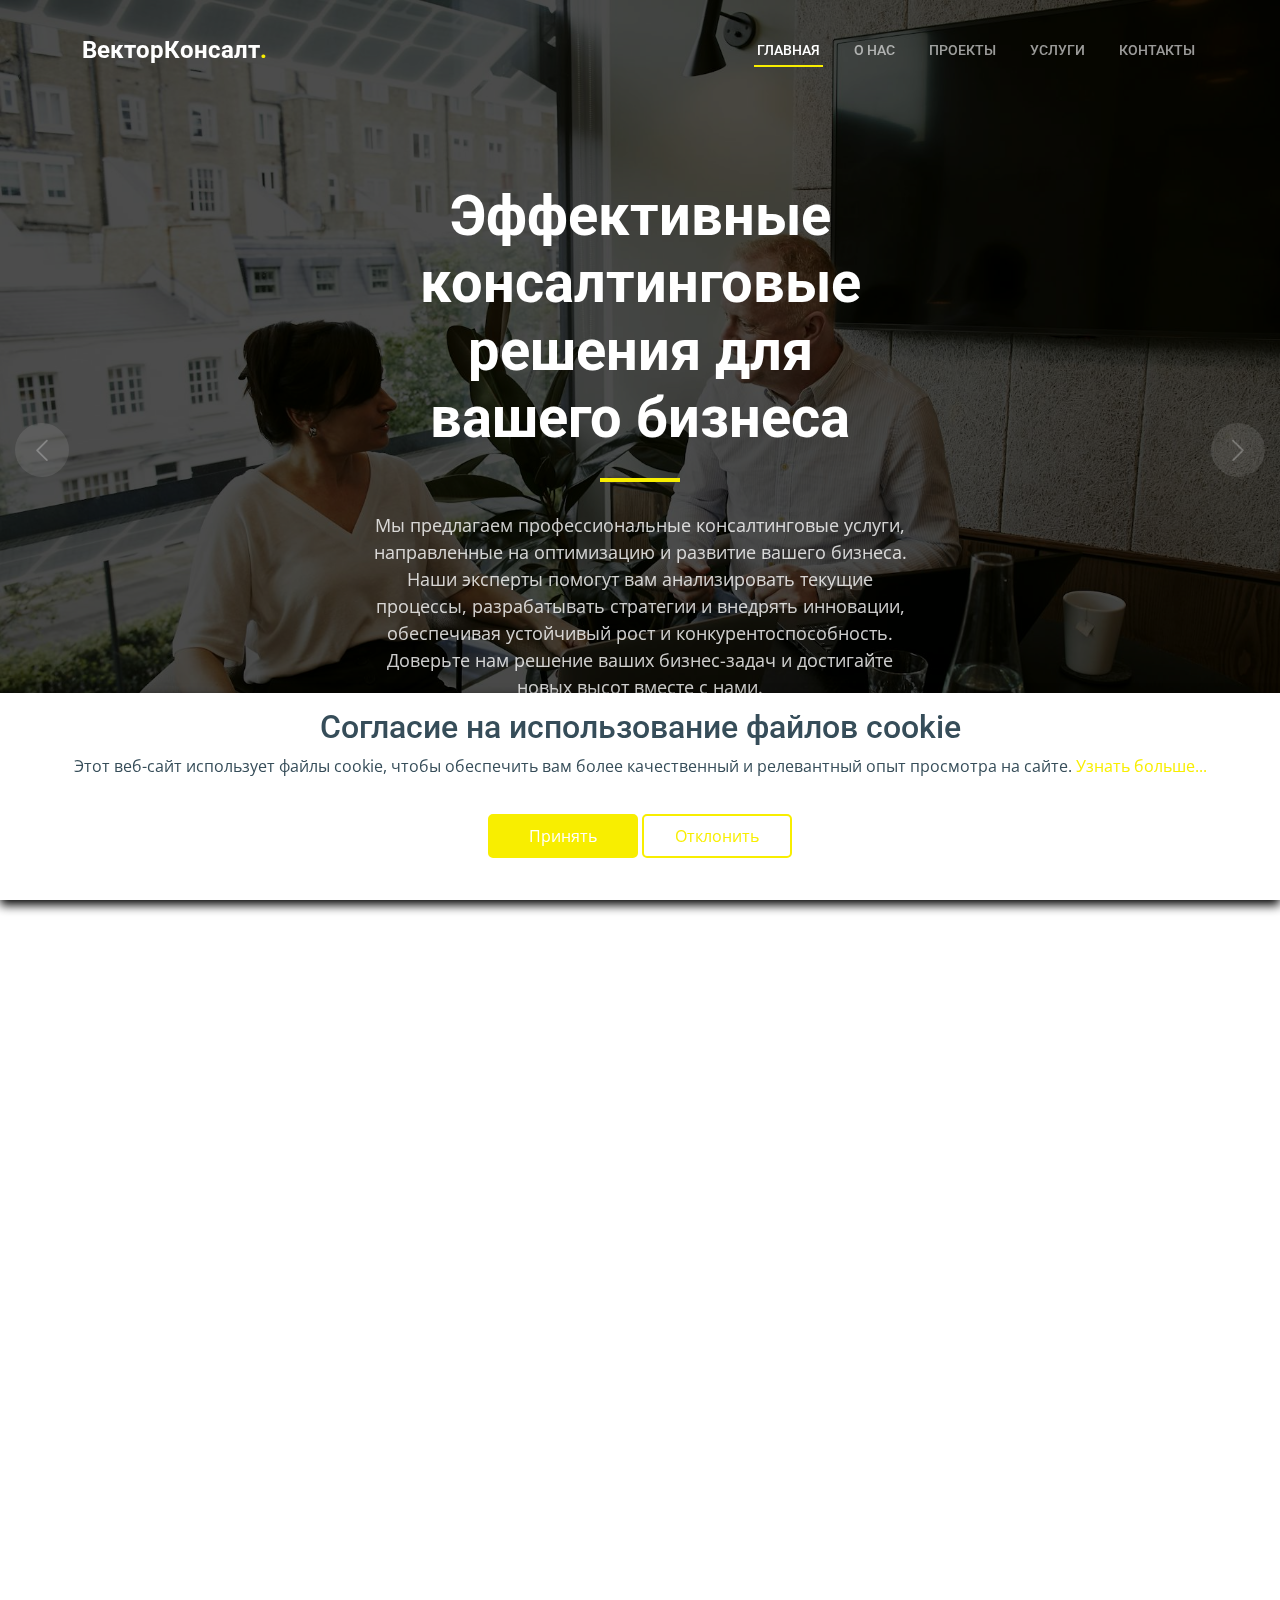
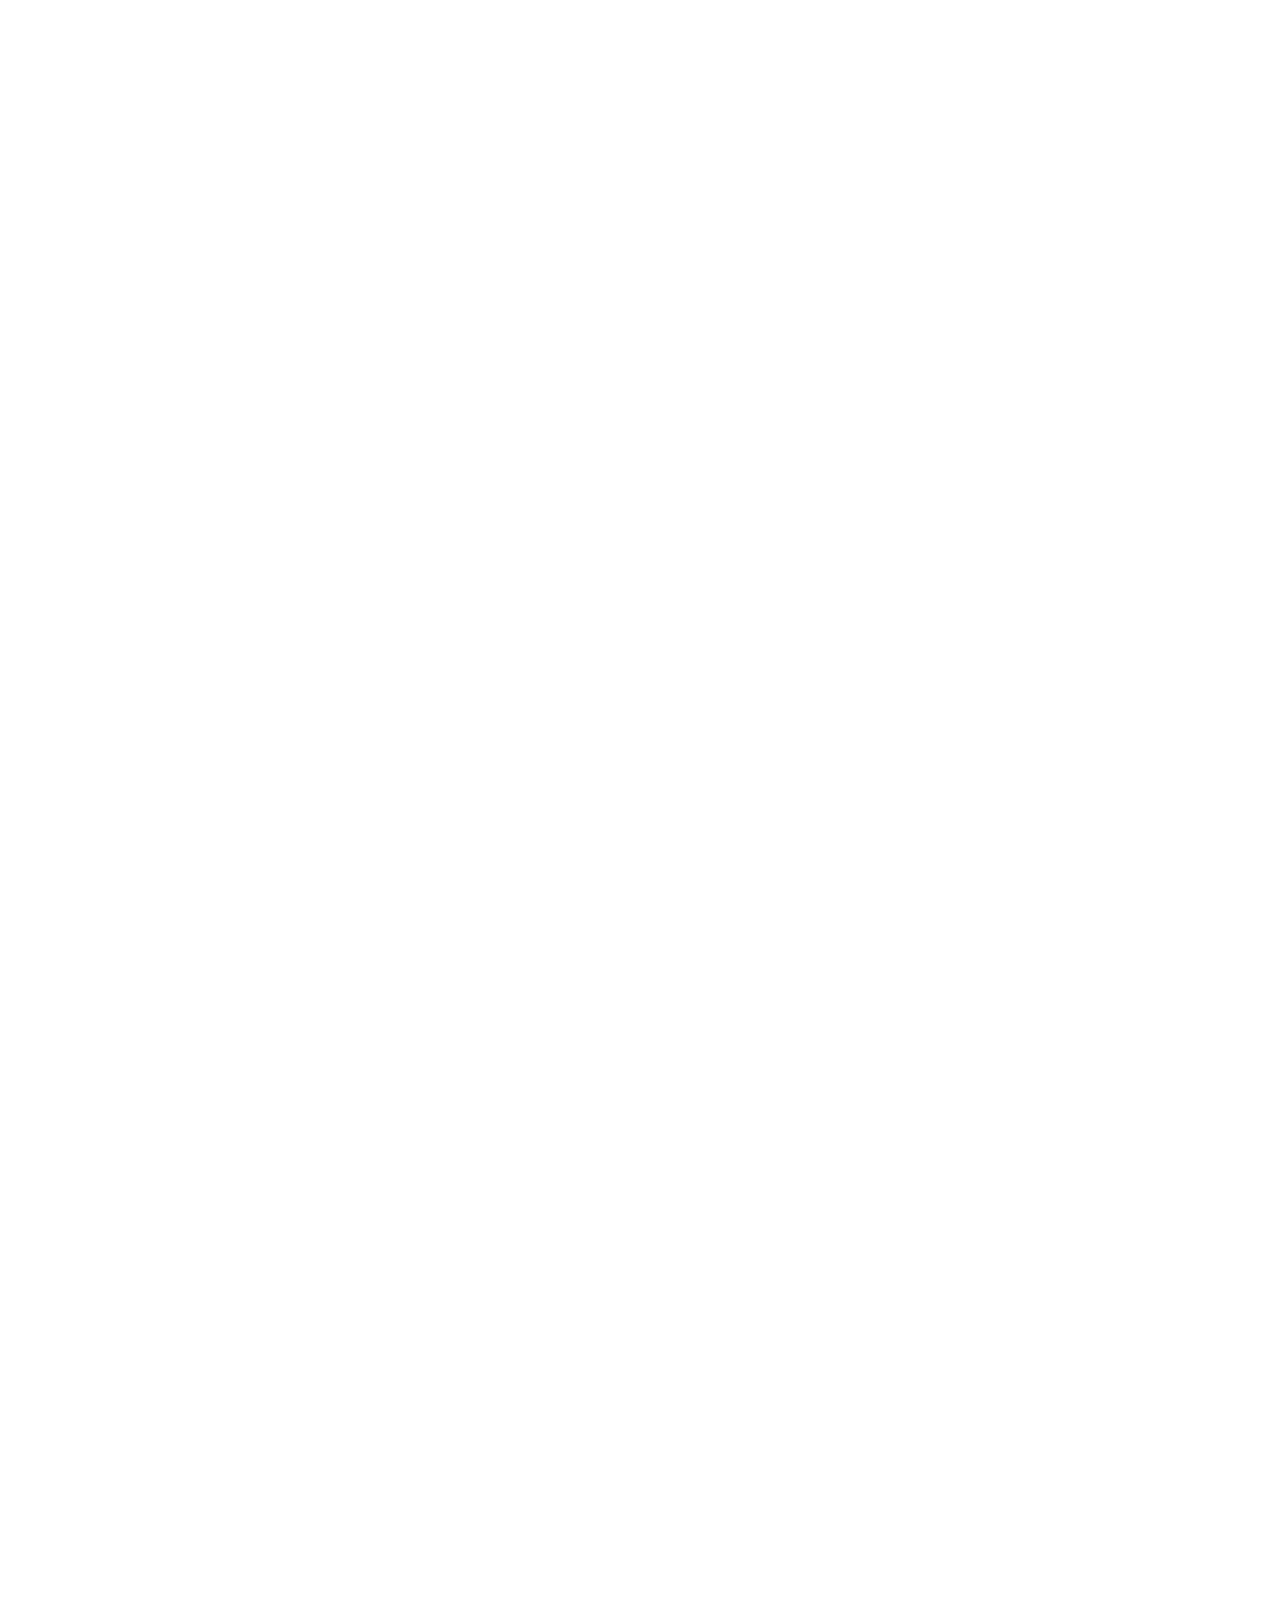
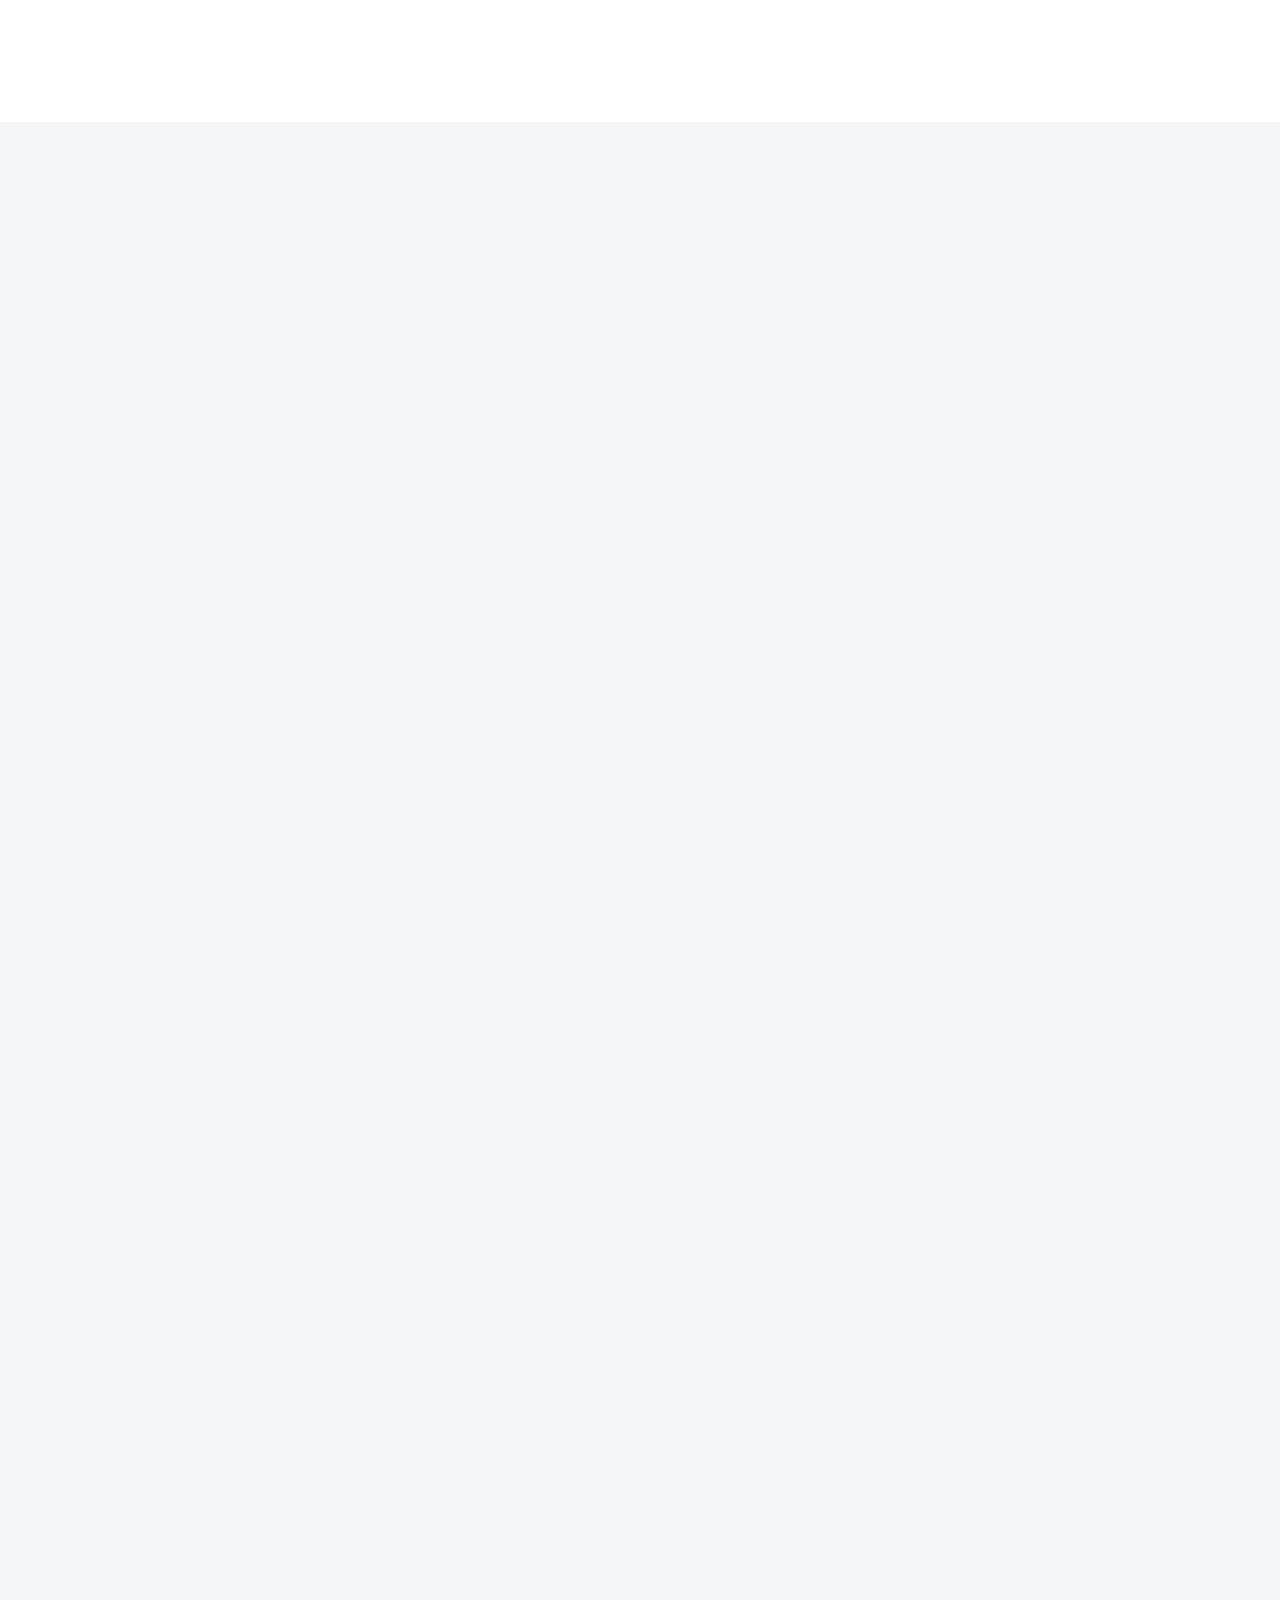
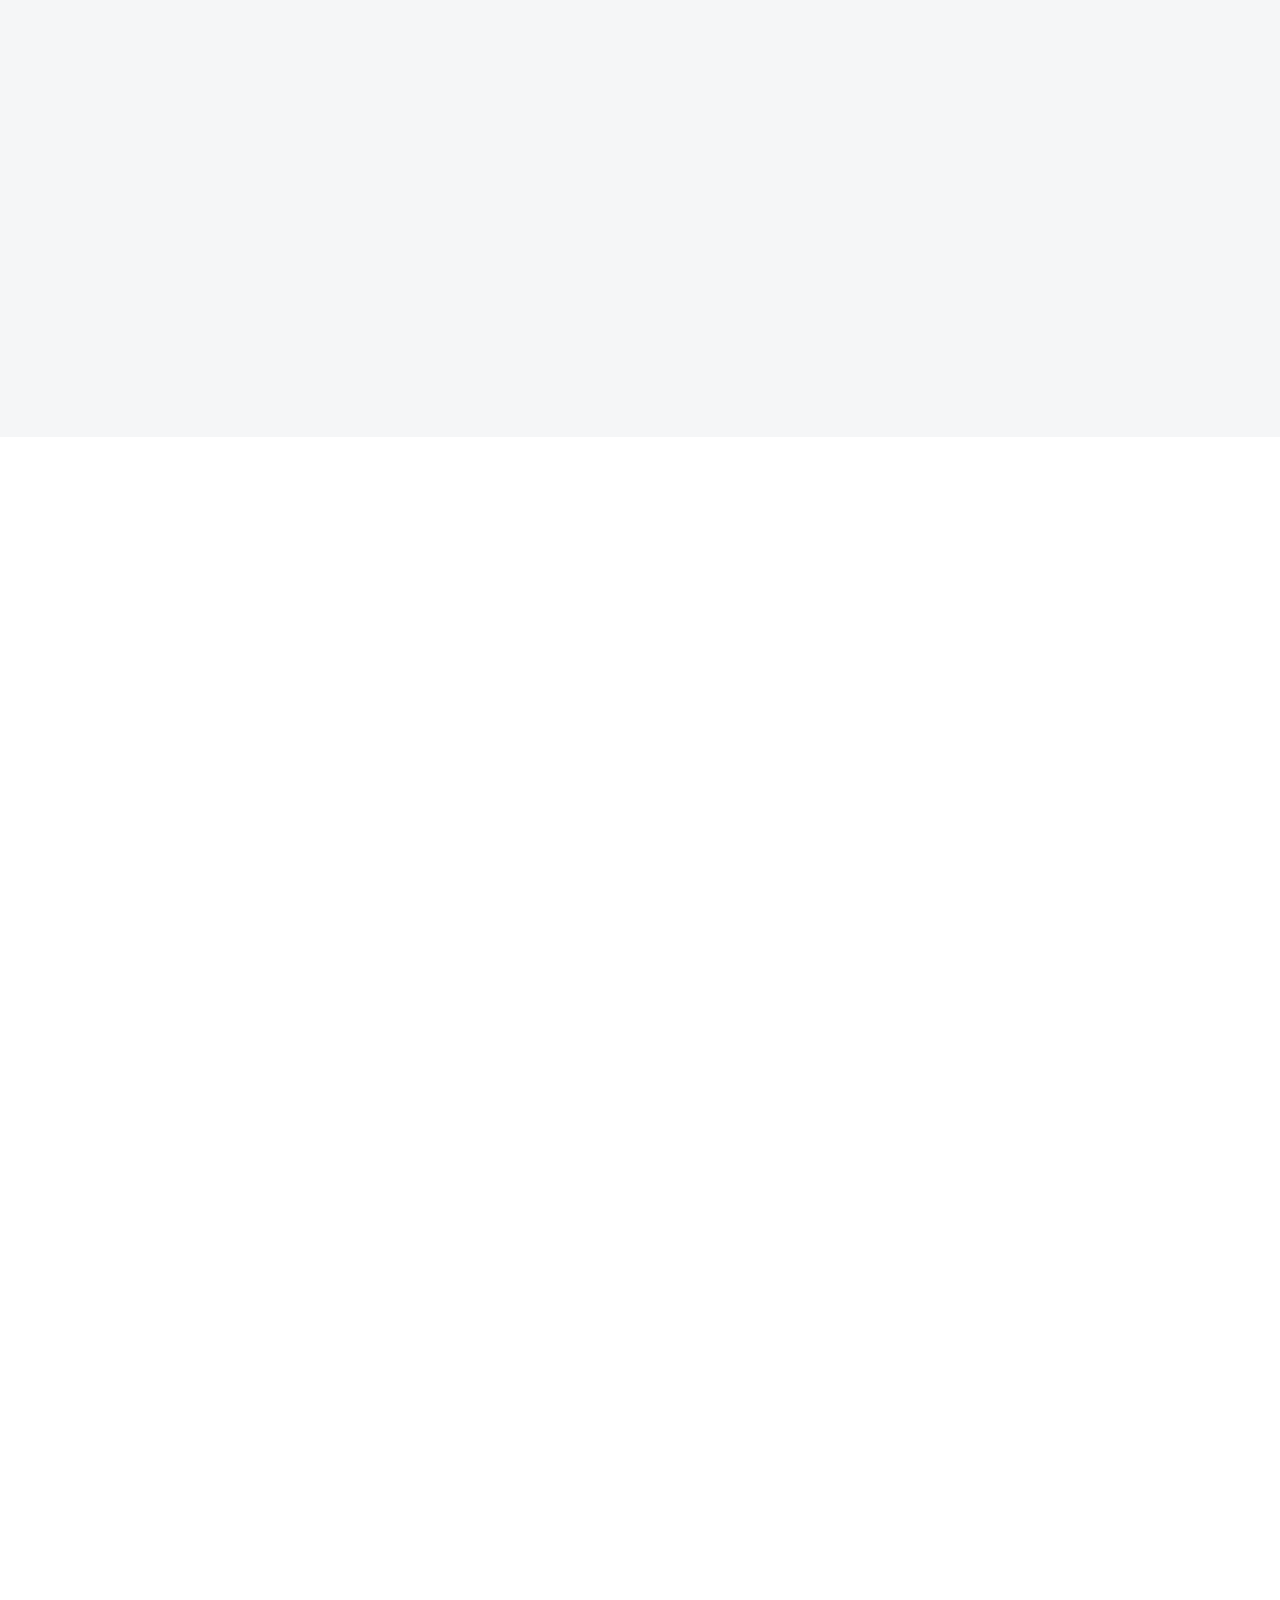
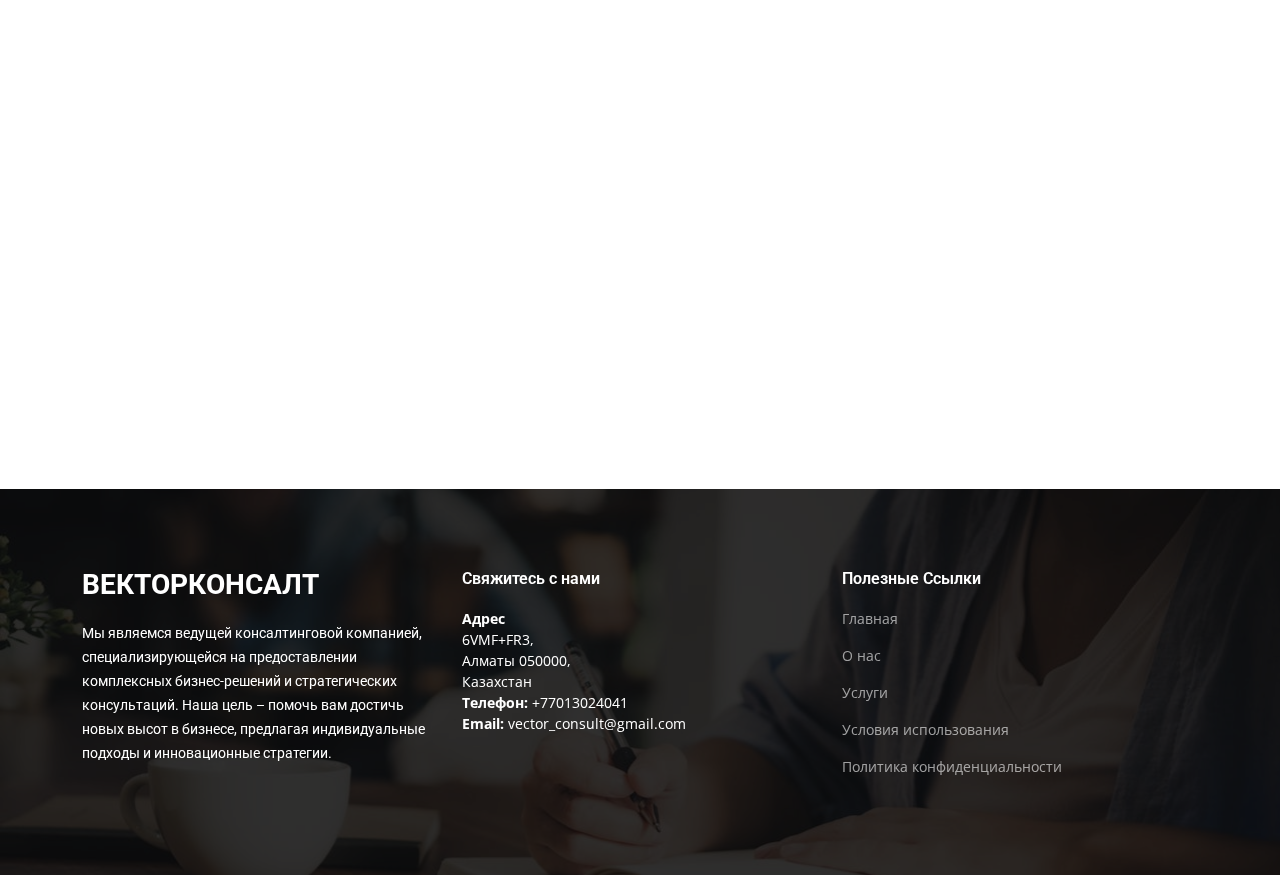
<file: index.html>
<!DOCTYPE html>
<html lang="en">
    <head>
        <meta charset="utf-8" />
        <meta content="width=device-width, initial-scale=1.0" name="viewport" />

        <title>ВекторКонсалт</title>
        <meta content="" name="description" />
        <meta content="" name="keywords" />

        <!-- Favicons -->
        <link href="assets/img/logo.png" rel="icon" />
        <link href="assets/img/apple-touch-icon.png" rel="apple-touch-icon" />

        <!-- Google Fonts -->
        <link rel="preconnect" href="https://fonts.googleapis.com" />
        <link rel="preconnect" href="https://fonts.gstatic.com" crossorigin />
        <link
            href="https://fonts.googleapis.com/css2?family=Open+Sans:ital,wght@0,300;0,400;0,500;0,600;0,700;1,300;1,400;1,600;1,700&family=Roboto:ital,wght@0,300;0,400;0,500;0,600;0,700;1,300;1,400;1,500;1,600;1,700&family=Work+Sans:ital,wght@0,300;0,400;0,500;0,600;0,700;1,300;1,400;1,500;1,600;1,700&display=swap"
            rel="stylesheet"
        />

        <!-- Vendor CSS Files -->
        <link
            href="assets/vendor/bootstrap/css/bootstrap.min.css"
            rel="stylesheet"
        />
        <link
            href="assets/vendor/bootstrap-icons/bootstrap-icons.css"
            rel="stylesheet"
        />
        <link
            href="assets/vendor/fontawesome-free/css/all.min.css"
            rel="stylesheet"
        />
        <link href="assets/vendor/aos/aos.css" rel="stylesheet" />
        <link
            href="assets/vendor/glightbox/css/glightbox.min.css"
            rel="stylesheet"
        />
        <link
            href="assets/vendor/swiper/swiper-bundle.min.css"
            rel="stylesheet"
        />

        <!-- Template Main CSS File -->
        <link href="assets/css/main.css" rel="stylesheet" />
    </head>

    <body>
        <!-- ======= Header ======= -->
        <header id="header" class="header d-flex align-items-center">
            <div
                class="container-fluid container-xl d-flex align-items-center justify-content-between"
            >
                <a href="index.html" class="logo d-flex align-items-center">
                    <h1>ВекторКонсалт<span>.</span></h1>
                </a>
                <i class="mobile-nav-toggle mobile-nav-show bi bi-list"></i>
                <i class="mobile-nav-toggle mobile-nav-hide d-none bi bi-x"></i>
                <nav id="navbar" class="navbar">
                    <ul>
                        <li><a href="index.html" class="active">Главная</a></li>
                        <li><a href="#about">О нас</a></li>
                        <li><a href="#projects">Проекты</a></li>
                        <li><a href="#services">Услуги</a></li>
                        <li><a href="#contact">Контакты</a></li>
                    </ul>
                </nav>
                <!-- .navbar -->
            </div>
        </header>
        <!-- End Header -->

        <!-- End Header -->

        <!-- ======= Hero Section ======= -->
        <section id="hero" class="hero">
            <div class="info d-flex align-items-center">
                <div class="container">
                    <div class="row justify-content-center">
                        <div class="col-lg-6 text-center">
                            <h2 data-aos="fade-down">
                                Эффективные консалтинговые
                                <span>решения для вашего бизнеса</span>
                            </h2>
                            <p data-aos="fade-up">
                                Мы предлагаем профессиональные консалтинговые
                                услуги, направленные на оптимизацию и развитие
                                вашего бизнеса. Наши эксперты помогут вам
                                анализировать текущие процессы, разрабатывать
                                стратегии и внедрять инновации, обеспечивая
                                устойчивый рост и конкурентоспособность.
                                Доверьте нам решение ваших бизнес-задач и
                                достигайте новых высот вместе с нами.
                            </p>
                        </div>
                    </div>
                </div>
            </div>

            <div
                id="hero-carousel"
                class="carousel slide"
                data-bs-ride="carousel"
                data-bs-interval="5000"
            >
                <div
                    class="carousel-item active"
                    style="
                        background-image: url(assets/img/hero-carousel/hero-carousel-1.jpg);
                    "
                ></div>
                <div
                    class="carousel-item"
                    style="
                        background-image: url(assets/img/hero-carousel/hero-carousel-2.jpg);
                    "
                ></div>
                <div
                    class="carousel-item"
                    style="
                        background-image: url(assets/img/hero-carousel/hero-carousel-3.jpg);
                    "
                ></div>
                <div
                    class="carousel-item"
                    style="
                        background-image: url(assets/img/hero-carousel/hero-carousel-4.jpg);
                    "
                ></div>
                <div
                    class="carousel-item"
                    style="
                        background-image: url(assets/img/hero-carousel/hero-carousel-5.jpg);
                    "
                ></div>

                <a
                    class="carousel-control-prev"
                    href="#hero-carousel"
                    role="button"
                    data-bs-slide="prev"
                >
                    <span
                        class="carousel-control-prev-icon bi bi-chevron-left"
                        aria-hidden="true"
                    ></span>
                </a>

                <a
                    class="carousel-control-next"
                    href="#hero-carousel"
                    role="button"
                    data-bs-slide="next"
                >
                    <span
                        class="carousel-control-next-icon bi bi-chevron-right"
                        aria-hidden="true"
                    ></span>
                </a>
            </div>
        </section>

        <!-- End Hero Section -->

        <main id="main">
            <!-- ======= Alt Services Section ======= -->
            <section id="about" id="alt-services" class="alt-services">
                <div class="container" data-aos="fade-up">
                    <div class="row justify-content-around gy-4">
                        <div
                            class="col-lg-6 img-bg"
                            style="
                                background-image: url(assets/img/alt-services.jpg);
                            "
                            data-aos="zoom-in"
                            data-aos-delay="100"
                        ></div>

                        <div
                            class="col-lg-5 d-flex flex-column justify-content-center"
                        >
                            <h3>О нас</h3>
                            <p>
                                Мы - ведущая консалтинговая компания,
                                специализирующаяся на предоставлении комплексных
                                бизнес-решений и стратегических консультаций.
                                Наша команда экспертов обладает многолетним
                                опытом и глубокими знаниями в различных
                                отраслях, что позволяет нам предлагать
                                индивидуальные подходы и инновационные стратегии
                                для достижения ваших целей.
                            </p>

                            <div
                                class="icon-box d-flex position-relative"
                                data-aos="fade-up"
                                data-aos-delay="100"
                            >
                                <i class="bi bi-easel flex-shrink-0"></i>
                                <div>
                                    <h4>
                                        <a href="" class="stretched-link"
                                            >Профессионализм и опыт</a
                                        >
                                    </h4>
                                    <p>
                                        Наша команда состоит из
                                        высококвалифицированных специалистов с
                                        многолетним опытом работы в различных
                                        сферах бизнеса. Мы гарантируем
                                        качественное выполнение поставленных
                                        задач и профессиональный подход к
                                        каждому проекту.
                                    </p>
                                </div>
                            </div>
                            <!-- End Icon Box -->

                            <div
                                class="icon-box d-flex position-relative"
                                data-aos="fade-up"
                                data-aos-delay="200"
                            >
                                <i class="bi bi-patch-check flex-shrink-0"></i>
                                <div>
                                    <h4>
                                        <a href="" class="stretched-link"
                                            >Индивидуальные решения</a
                                        >
                                    </h4>
                                    <p>
                                        Мы разрабатываем уникальные стратегии,
                                        адаптированные под конкретные
                                        потребности и цели вашего бизнеса. Наши
                                        консультации основаны на глубоких
                                        аналитических данных и учете всех
                                        особенностей вашего предприятия.
                                    </p>
                                </div>
                            </div>
                            <!-- End Icon Box -->

                            <div
                                class="icon-box d-flex position-relative"
                                data-aos="fade-up"
                                data-aos-delay="300"
                            >
                                <i
                                    class="bi bi-brightness-high flex-shrink-0"
                                ></i>
                                <div>
                                    <h4>
                                        <a href="" class="stretched-link"
                                            >Инновации и технологии</a
                                        >
                                    </h4>
                                    <p>
                                        Мы активно внедряем современные
                                        технологии и инновационные решения,
                                        чтобы обеспечить вашему бизнесу
                                        конкурентные преимущества и высокий
                                        уровень эффективности.
                                    </p>
                                </div>
                            </div>
                            <!-- End Icon Box -->

                            <div
                                class="icon-box d-flex position-relative"
                                data-aos="fade-up"
                                data-aos-delay="400"
                            >
                                <i class="bi bi-wallet2 flex-shrink-0"></i>
                                <div>
                                    <h4>
                                        <a href="" class="stretched-link">
                                            Комплексный подход</a
                                        >
                                    </h4>
                                    <p>
                                        Мы предлагаем полный спектр
                                        консалтинговых услуг, охватывающих все
                                        аспекты вашего бизнеса – от
                                        стратегического планирования и
                                        оптимизации процессов до управления
                                        рисками и финансового консультирования.
                                        Наш комплексный подход помогает достичь
                                        устойчивого роста и успеха.
                                    </p>
                                </div>
                            </div>
                            <!-- End Icon Box -->
                        </div>
                    </div>
                </div>
            </section>

            <!-- End Alt Services Section -->

            <!-- ======= Constructions Section ======= -->
            <section id="projects" id="constructions" class="constructions">
                <div class="container" data-aos="fade-up">
                    <div class="section-header">
                        <h2>Наш блог</h2>
                        <p>
                            Добро пожаловать в наш блог, где мы делимся
                            последними новостями, аналитикой и экспертными
                            мнениями в области консалтинга. Наши статьи помогут
                            вам получить ценные инсайты и советы для развития и
                            улучшения вашего бизнеса.
                        </p>
                    </div>

                    <div class="row gy-4">
                        <div
                            class="col-lg-6"
                            data-aos="fade-up"
                            data-aos-delay="100"
                        >
                            <div class="card-item">
                                <div class="row">
                                    <div class="col-xl-5">
                                        <div
                                            class="card-bg"
                                            style="
                                                background-image: url(assets/img/constructions-1.jpg);
                                            "
                                        ></div>
                                    </div>
                                    <div
                                        class="col-xl-7 d-flex align-items-center"
                                    >
                                        <div class="card-body">
                                            <h4 class="card-title">
                                                Как выбрать подходящую стратегию
                                                для вашего бизнеса
                                            </h4>
                                            <p>
                                                Выбор правильной стратегии
                                                является ключевым фактором
                                                успеха для любой компании. В
                                                этой статье мы рассмотрим
                                                различные стратегии и поможем
                                                определить, какая из них
                                                наилучшим образом подходит для
                                                вашего бизнеса, учитывая его
                                                специфику и цели.
                                            </p>
                                        </div>
                                    </div>
                                </div>
                            </div>
                        </div>
                        <!-- End Card Item -->

                        <div
                            class="col-lg-6"
                            data-aos="fade-up"
                            data-aos-delay="200"
                        >
                            <div class="card-item">
                                <div class="row">
                                    <div class="col-xl-5">
                                        <div
                                            class="card-bg"
                                            style="
                                                background-image: url(assets/img/constructions-2.jpg);
                                            "
                                        ></div>
                                    </div>
                                    <div
                                        class="col-xl-7 d-flex align-items-center"
                                    >
                                        <div class="card-body">
                                            <h4 class="card-title">
                                                Цифровая трансформация: шаги к
                                                успеху
                                            </h4>
                                            <p>
                                                Цифровая трансформация стала
                                                неотъемлемой частью современного
                                                бизнеса. Узнайте о ключевых
                                                шагах и методах, которые помогут
                                                вам успешно внедрить цифровые
                                                технологии и повысить
                                                конкурентоспособность вашей
                                                компании.
                                            </p>
                                        </div>
                                    </div>
                                </div>
                            </div>
                        </div>
                        <!-- End Card Item -->

                        <div
                            class="col-lg-6"
                            data-aos="fade-up"
                            data-aos-delay="300"
                        >
                            <div class="card-item">
                                <div class="row">
                                    <div class="col-xl-5">
                                        <div
                                            class="card-bg"
                                            style="
                                                background-image: url(assets/img/constructions-3.jpg);
                                            "
                                        ></div>
                                    </div>
                                    <div
                                        class="col-xl-7 d-flex align-items-center"
                                    >
                                        <div class="card-body">
                                            <h4 class="card-title">
                                                Управление изменениями: как
                                                подготовить команду к
                                                нововведениям
                                            </h4>
                                            <p>
                                                Внедрение изменений часто
                                                сталкивается с сопротивлением со
                                                стороны сотрудников. В этой
                                                статье мы расскажем о том, как
                                                эффективно управлять
                                                изменениями, вовлекать команду в
                                                процесс и минимизировать
                                                негативное влияние на рабочий
                                                процесс.
                                            </p>
                                        </div>
                                    </div>
                                </div>
                            </div>
                        </div>
                        <!-- End Card Item -->

                        <div
                            class="col-lg-6"
                            data-aos="fade-up"
                            data-aos-delay="400"
                        >
                            <div class="card-item">
                                <div class="row">
                                    <div class="col-xl-5">
                                        <div
                                            class="card-bg"
                                            style="
                                                background-image: url(assets/img/constructions-4.jpg);
                                            "
                                        ></div>
                                    </div>
                                    <div
                                        class="col-xl-7 d-flex align-items-center"
                                    >
                                        <div class="card-body">
                                            <h4 class="card-title">
                                                Оптимизация бизнес-процессов:
                                                лучшие практики
                                            </h4>
                                            <p>
                                                Оптимизация бизнес-процессов
                                                помогает сократить издержки и
                                                повысить эффективность работы.
                                                Мы поделимся лучшими практиками
                                                и инструментами, которые
                                                позволят вам провести успешную
                                                оптимизацию и улучшить
                                                производительность вашего
                                                бизнеса.
                                            </p>
                                        </div>
                                    </div>
                                </div>
                            </div>
                        </div>
                        <!-- End Card Item -->
                    </div>
                </div>
            </section>

            <!-- End Constructions Section -->

            <!-- ======= Services Section ======= -->
            <section id="services" class="services section-bg">
                <div class="container" data-aos="fade-up">
                    <div class="section-header">
                        <h2>Наши Услуги</h2>
                        <p>
                            Мы предлагаем широкий спектр консалтинговых услуг,
                            направленных на оптимизацию и развитие вашего
                            бизнеса. Наши эксперты готовы предоставить вам
                            индивидуальные решения, которые помогут вам достичь
                            устойчивого роста, повысить эффективность и
                            минимизировать риски.
                        </p>
                    </div>

                    <div class="row gy-4">
                        <div
                            class="col-lg-4 col-md-6"
                            data-aos="fade-up"
                            data-aos-delay="100"
                        >
                            <div class="service-item position-relative">
                                <div class="icon">
                                    <i class="fa-solid fa-sack-dollar"></i>
                                </div>
                                <h3>Стратегическое планирование</h3>
                                <p>
                                    Разработка долгосрочных стратегий для
                                    достижения устойчивого роста и успеха вашего
                                    бизнеса. Мы поможем вам определить
                                    приоритеты и создать эффективный план
                                    действий.
                                </p>
                            </div>
                        </div>
                        <!-- End Service Item -->

                        <div
                            class="col-lg-4 col-md-6"
                            data-aos="fade-up"
                            data-aos-delay="200"
                        >
                            <div class="service-item position-relative">
                                <div class="icon">
                                    <i class="fa-solid fa-layer-group"></i>
                                </div>
                                <h3>Анализ бизнеса</h3>
                                <p>
                                    Глубокий анализ текущего состояния вашего
                                    бизнеса для выявления сильных и слабых
                                    сторон, а также возможностей для улучшения.
                                    Наши эксперты предоставят вам детальный
                                    отчет и рекомендации.
                                </p>
                            </div>
                        </div>
                        <!-- End Service Item -->

                        <div
                            class="col-lg-4 col-md-6"
                            data-aos="fade-up"
                            data-aos-delay="300"
                        >
                            <div class="service-item position-relative">
                                <div class="icon">
                                    <i class="fa-solid fa-chart-line"></i>
                                </div>
                                <h3>Оптимизация процессов</h3>
                                <p>
                                    Повышение эффективности и производительности
                                    вашего бизнеса за счет оптимизации ключевых
                                    процессов. Мы внедрим передовые методики и
                                    инструменты для улучшения операционной
                                    деятельности.
                                </p>
                            </div>
                        </div>
                        <!-- End Service Item -->

                        <div
                            class="col-lg-4 col-md-6"
                            data-aos="fade-up"
                            data-aos-delay="400"
                        >
                            <div class="service-item position-relative">
                                <div class="icon">
                                    <i class="fa-solid fa-head-side-virus"></i>
                                </div>
                                <h3>Управление проектами</h3>
                                <p>
                                    Профессиональное управление проектами любого
                                    масштаба и сложности. Мы обеспечим успешную
                                    реализацию проектов, соблюдение сроков и
                                    бюджетов, а также высокое качество
                                    выполняемых работ.
                                </p>
                            </div>
                        </div>
                        <!-- End Service Item -->

                        <div
                            class="col-lg-4 col-md-6"
                            data-aos="fade-up"
                            data-aos-delay="500"
                        >
                            <div class="service-item position-relative">
                                <div class="icon">
                                    <i class="fa-solid fa-hand-holding-usd"></i>
                                </div>
                                <h3>Финансовое консультирование</h3>
                                <p>
                                    Комплексные финансовые консультации для
                                    улучшения управления ресурсами и увеличения
                                    прибыли. Мы поможем вам разработать
                                    финансовые стратегии и решения,
                                    способствующие устойчивому развитию вашего
                                    бизнеса.
                                </p>
                            </div>
                        </div>
                        <!-- End Service Item -->

                        <div
                            class="col-lg-4 col-md-6"
                            data-aos="fade-up"
                            data-aos-delay="600"
                        >
                            <div class="service-item position-relative">
                                <div class="icon">
                                    <i class="fa-solid fa-users-viewfinder"></i>
                                </div>
                                <h3>Риски и комплаенс</h3>
                                <p>
                                    Идентификация и минимизация рисков, а также
                                    обеспечение соответствия нормативным
                                    требованиям. Мы поможем вам создать систему
                                    управления рисками и контролировать их на
                                    всех уровнях бизнеса.
                                </p>
                            </div>
                        </div>
                        <!-- End Service Item -->
                    </div>
                </div>
            </section>
            <!-- End Services Section -->

            <!-- ======= Testimonials Section ======= -->
            <section id="testimonials" class="testimonials section-bg">
                <div class="container" data-aos="fade-up">
                    <div class="section-header">
                        <h2>Что говорят наши клиенты</h2>
                    </div>

                    <div class="slides-2 swiper">
                        <div class="swiper-wrapper">
                            <div class="swiper-slide">
                                <div class="testimonial-wrap">
                                    <div class="testimonial-item">
                                        <img
                                            src="assets/img/testimonials/testimonials-1.jpg"
                                            class="testimonial-img"
                                            alt=""
                                        />
                                        <h3>Алексей П.</h3>
                                        <div class="stars">
                                            <i class="bi bi-star-fill"></i
                                            ><i class="bi bi-star-fill"></i
                                            ><i class="bi bi-star-fill"></i
                                            ><i class="bi bi-star-fill"></i
                                            ><i class="bi bi-star-fill"></i>
                                        </div>
                                        <p>
                                            <i
                                                class="bi bi-quote quote-icon-left"
                                            ></i>
                                            Большое спасибо за профессиональную
                                            помощь в управлении моим
                                            инвестиционным портфелем. Благодаря
                                            вашим рекомендациям, я смог добиться
                                            стабильного роста своих инвестиций и
                                            приблизиться к финансовой
                                            независимости.
                                            <i
                                                class="bi bi-quote quote-icon-right"
                                            ></i>
                                        </p>
                                    </div>
                                </div>
                            </div>
                            <!-- End testimonial item -->

                            <div class="swiper-slide">
                                <div class="testimonial-wrap">
                                    <div class="testimonial-item">
                                        <img
                                            src="assets/img/testimonials/testimonials-2.jpg"
                                            class="testimonial-img"
                                            alt=""
                                        />
                                        <h3>Елена Р.</h3>
                                        <div class="stars">
                                            <i class="bi bi-star-fill"></i
                                            ><i class="bi bi-star-fill"></i
                                            ><i class="bi bi-star-fill"></i
                                            ><i class="bi bi-star-fill"></i
                                            ><i class="bi bi-star-fill"></i>
                                        </div>
                                        <p>
                                            <i
                                                class="bi bi-quote quote-icon-left"
                                            ></i>
                                            Онлайн-консультации были идеальным
                                            решением для меня, так как я мог
                                            получать помощь в инвестициях в
                                            любое время, даже не покидая дома.
                                            Ваши консультанты по-настоящему
                                            компетентны и готовы помочь с любыми
                                            вопросами.
                                            <i
                                                class="bi bi-quote quote-icon-right"
                                            ></i>
                                        </p>
                                    </div>
                                </div>
                            </div>
                            <!-- End testimonial item -->

                            <div class="swiper-slide">
                                <div class="testimonial-wrap">
                                    <div class="testimonial-item">
                                        <img
                                            src="assets/img/testimonials/testimonials-3.jpg"
                                            class="testimonial-img"
                                            alt=""
                                        />
                                        <h3>Ольга Т.</h3>
                                        <div class="stars">
                                            <i class="bi bi-star-fill"></i
                                            ><i class="bi bi-star-fill"></i
                                            ><i class="bi bi-star-fill"></i
                                            ><i class="bi bi-star-fill"></i
                                            ><i class="bi bi-star-fill"></i>
                                        </div>
                                        <p>
                                            <i
                                                class="bi bi-quote quote-icon-left"
                                            ></i>
                                            Благодаря вашим советам, я начал
                                            зарабатывать деньги из дома через
                                            инвестиции. Это был настоящий прорыв
                                            для меня, и я благодарен вашей
                                            команде за профессиональную помощь и
                                            поддержку.
                                            <i
                                                class="bi bi-quote quote-icon-right"
                                            ></i>
                                        </p>
                                    </div>
                                </div>
                            </div>
                            <!-- End testimonial item -->

                            <div class="swiper-slide">
                                <div class="testimonial-wrap">
                                    <div class="testimonial-item">
                                        <img
                                            src="assets/img/testimonials/testimonials-4.jpg"
                                            class="testimonial-img"
                                            alt=""
                                        />
                                        <h3>Андрей С.</h3>
                                        <div class="stars">
                                            <i class="bi bi-star-fill"></i
                                            ><i class="bi bi-star-fill"></i
                                            ><i class="bi bi-star-fill"></i
                                            ><i class="bi bi-star-fill"></i
                                            ><i class="bi bi-star-fill"></i>
                                        </div>
                                        <p>
                                            <i
                                                class="bi bi-quote quote-icon-left"
                                            ></i>
                                            Ваши консультанты по инвестициям не
                                            только помогли мне управлять моим
                                            инвестиционным портфелем, но и
                                            научили меня принимать осознанные
                                            решения при инвестировании. Теперь я
                                            чувствую себя более уверенно в своих
                                            финансовых решениях.
                                            <i
                                                class="bi bi-quote quote-icon-right"
                                            ></i>
                                        </p>
                                    </div>
                                </div>
                            </div>
                            <!-- End testimonial item -->

                            <div class="swiper-slide">
                                <div class="testimonial-wrap">
                                    <div class="testimonial-item">
                                        <img
                                            src="assets/img/testimonials/testimonials-5.jpg"
                                            class="testimonial-img"
                                            alt=""
                                        />
                                        <h3>Дмитрий К.</h3>
                                        <div class="stars">
                                            <i class="bi bi-star-fill"></i
                                            ><i class="bi bi-star-fill"></i
                                            ><i class="bi bi-star-fill"></i
                                            ><i class="bi bi-star-fill"></i
                                            ><i class="bi bi-star-fill"></i>
                                        </div>
                                        <p>
                                            <i
                                                class="bi bi-quote quote-icon-left"
                                            ></i>
                                            С вашей помощью я научился
                                            разрабатывать долгосрочные
                                            инвестиционные стратегии, которые
                                            соответствуют моим финансовым целям.
                                            Ваши консультанты не только
                                            предлагают отличные решения, но и
                                            объясняют их логику, что очень
                                            ценно.
                                            <i
                                                class="bi bi-quote quote-icon-right"
                                            ></i>
                                        </p>
                                    </div>
                                </div>
                            </div>
                            <!-- End testimonial item -->
                        </div>
                        <div class="swiper-pagination"></div>
                    </div>
                </div>
            </section>

            <!-- End Testimonials Section -->

            <!-- ======= Team Section ======= -->
            <section id="projects" id="constructions" class="constructions">
                <div class="container" data-aos="fade-up">
                    <div class="section-header">
                        <h2>Наша команда специалистов</h2>
                        <p>
                            Ознакомьтесь с нашей крутой командой специалистов,
                            которые готовы помочь и проконсультировать вас в
                            любой момент
                        </p>
                    </div>

                    <div class="row gy-4">
                        <div
                            class="col-lg-4"
                            data-aos="fade-up"
                            data-aos-delay="100"
                        >
                            <div class="card-item">
                                <div
                                    class="card-bg"
                                    style="
                                        background-image: url(assets/img/team/team-1.jpg);
                                        height: 450px;
                                    "
                                ></div>

                                <div class="card-body">
                                    <h4 class="card-title">Влад Тавров</h4>
                                    <p>Главный менеджер</p>
                                </div>
                            </div>
                        </div>
                        <!-- End Card Item -->

                        <div
                            class="col-lg-4"
                            data-aos="fade-up"
                            data-aos-delay="200"
                        >
                            <div class="card-item">
                                <div
                                    class="card-bg"
                                    style="
                                        background-image: url(assets/img/team/team-2.jpg);
                                        height: 450px;
                                    "
                                ></div>
                                <div class="card-body">
                                    <h4 class="card-title">Алиса Барина</h4>
                                    <p>Руководительница команды</p>
                                </div>
                            </div>
                        </div>
                        <!-- End Card Item -->

                        <div
                            class="col-lg-4"
                            data-aos="fade-up"
                            data-aos-delay="300"
                        >
                            <div class="card-item">
                                <div
                                    class="card-bg"
                                    style="
                                        background-image: url(assets/img/team/team-3.jpg);
                                        height: 450px;
                                    "
                                ></div>
                                <div class="card-body">
                                    <h4 class="card-title">Антон Бронский</h4>
                                    <p>Консультант</p>
                                </div>
                            </div>
                        </div>
                        <!-- End Card Item -->
                    </div>
                </div>
            </section>
            <!-- End Team Section -->

            <!-- ======= Contact Section ======= -->
            <section id="contact" class="contact">
                <div class="container" data-aos="fade-up" data-aos-delay="100">
                    <div class="row gy-4">
                        <div class="col-lg-6">
                            <div
                                class="info-item d-flex flex-column justify-content-center align-items-center"
                            >
                                <i class="bi bi-map"></i>
                                <h3>Наш Адрес</h3>
                                <p>6VMF+FR3, Алматы 050000, Казахстан</p>
                            </div>
                        </div>
                        <!-- End Info Item -->

                        <div class="col-lg-3 col-md-6">
                            <div
                                class="info-item d-flex flex-column justify-content-center align-items-center"
                            >
                                <i class="bi bi-envelope"></i>
                                <h3>Электронный адрес</h3>
                                <p>vector_consult@gmail.com</p>
                            </div>
                        </div>
                        <!-- End Info Item -->

                        <div class="col-lg-3 col-md-6">
                            <div
                                class="info-item d-flex flex-column justify-content-center align-items-center"
                            >
                                <i class="bi bi-telephone"></i>
                                <h3>Позвоните Нам</h3>
                                <p>+77013024041</p>
                            </div>
                        </div>
                        <!-- End Info Item -->
                    </div>

                    <div class="row gy-4 mt-1">
                        <div class="col-lg-6">
                            <iframe
                                src="https://www.google.com/maps/embed?pb=!1m18!1m12!1m3!1d2906.796453872285!2d76.87390609936573!3d43.23472707816872!2m3!1f0!2f0!3f0!3m2!1i1024!2i768!4f13.1!3m3!1m2!1s0x388369ab16baf46d%3A0x66d4b1d4bacef881!2zSmF6ei3QutCy0LDRgNGC0LDQuw!5e0!3m2!1sru!2sua!4v1716018883147!5m2!1sru!2sua"
                                frameborder="0"
                                style="border: 0; width: 100%; height: 384px"
                                allowfullscreen
                            ></iframe>
                        </div>
                        <!-- End Google Maps -->

                        <div class="col-lg-6">
                            <form
                                action="forms/contact.php"
                                method="post"
                                role="form"
                                class="php-email-form"
                            >
                                <div class="row gy-4">
                                    <div class="col-lg-6 form-group">
                                        <input
                                            type="text"
                                            name="name"
                                            class="form-control"
                                            id="name"
                                            placeholder="Ваше Имя"
                                            required
                                        />
                                    </div>
                                    <div class="col-lg-6 form-group">
                                        <input
                                            type="email"
                                            class="form-control"
                                            name="email"
                                            id="email"
                                            placeholder="Ваш Email"
                                            required
                                        />
                                        <div
                                            id="result"
                                            style="color: red"
                                        ></div>
                                    </div>
                                </div>
                                <div class="form-group">
                                    <input
                                        type="text"
                                        class="form-control"
                                        name="subject"
                                        id="subject"
                                        placeholder="Тема"
                                        required
                                    />
                                </div>
                                <div class="form-group">
                                    <textarea
                                        class="form-control"
                                        name="message"
                                        rows="5"
                                        placeholder="Сообщение"
                                        required
                                    ></textarea>
                                </div>
                                <div class="text-center">
                                    <button
                                        id="submit"
                                        onclick="sendForm()"
                                        type="submit"
                                    >
                                        Отправить Сообщение
                                    </button>
                                </div>
                            </form>
                        </div>
                        <!-- End Contact Form -->
                    </div>
                </div>
            </section>

            <!-- End Contact Section -->
        </main>
        <!-- End #main -->

        <!-- ======= Footer ======= -->
        <footer id="footer" class="footer">
            <div class="footer-content position-relative">
                <div class="container">
                    <div class="row">
                        <div class="col-lg-4 col-md-6">
                            <div class="footer-info">
                                <h3>ВекторКонсалт</h3>
                                <p>
                                    Мы являемся ведущей консалтинговой
                                    компанией, специализирующейся на
                                    предоставлении комплексных бизнес-решений и
                                    стратегических консультаций. Наша цель –
                                    помочь вам достичь новых высот в бизнесе,
                                    предлагая индивидуальные подходы и
                                    инновационные стратегии.
                                </p>
                            </div>
                        </div>
                        <!-- End footer info column-->

                        <div class="col-lg-4 col-md-4 footer-links">
                            <h4>Свяжитесь с нами</h4>
                            <p>
                                <strong>Адрес</strong><br />
                                6VMF+FR3,<br />
                                Алматы 050000,<br />
                                Казахстан<br />
                                <strong>Телефон:</strong> +77013024041<br />
                                <strong>Email:</strong>
                                vector_consult@gmail.com<br />
                            </p>
                        </div>
                        <!-- End footer links column-->

                        <div class="col-lg-4 col-md-4 footer-links">
                            <h4>Полезные Ссылки</h4>
                            <ul>
                                <li><a href="index.html">Главная</a></li>
                                <li><a href="#about">О нас</a></li>
                                <li><a href="#services">Услуги</a></li>
                                <li>
                                    <a href="terms-of-use.html"
                                        >Условия использования</a
                                    >
                                </li>
                                <li>
                                    <a href="privacy-policy.html"
                                        >Политика конфиденциальности</a
                                    >
                                </li>
                            </ul>
                        </div>
                        <!-- End footer links column-->
                    </div>
                </div>
            </div>
        </footer>

        <!-- End Footer -->

        <!-- Cookie banner -->
        <div class="cookie-wrapper show">
            <div>
                <i class="bx bx-cookie"></i>
                <h2 style="text-align: center">
                    Согласие на использование файлов cookie
                </h2>
            </div>

            <div class="data">
                <p>
                    Этот веб-сайт использует файлы cookie, чтобы обеспечить вам
                    более качественный и релевантный опыт просмотра на сайте.
                    <a href="#">Узнать больше...</a>
                </p>
            </div>

            <div class="buttons">
                <button class="cookie-button" id="acceptBtn">Принять</button>
                <button class="cookie-button" id="declineBtn">Отклонить</button>
            </div>
        </div>

        <!-- End Cookie banner -->

        <a
            href="#"
            class="scroll-top d-flex align-items-center justify-content-center"
            ><i class="bi bi-arrow-up-short"></i
        ></a>

        <div id="preloader"></div>

        <!-- Vendor JS Files -->
        <script src="assets/vendor/bootstrap/js/bootstrap.bundle.min.js"></script>
        <script src="assets/vendor/aos/aos.js"></script>
        <script src="assets/vendor/glightbox/js/glightbox.min.js"></script>
        <script src="assets/vendor/isotope-layout/isotope.pkgd.min.js"></script>
        <script src="assets/vendor/swiper/swiper-bundle.min.js"></script>
        <script src="assets/vendor/purecounter/purecounter_vanilla.js"></script>
        <script src="assets/vendor/php-email-form/validate.js"></script>

        <!-- Template Main JS File -->
        <script src="assets/js/main.js"></script>
        <script src="assets/js/cookiebanner.js"></script>
        <script src="assets/js/contact-form.js"></script>
    </body>
</html>
</file>
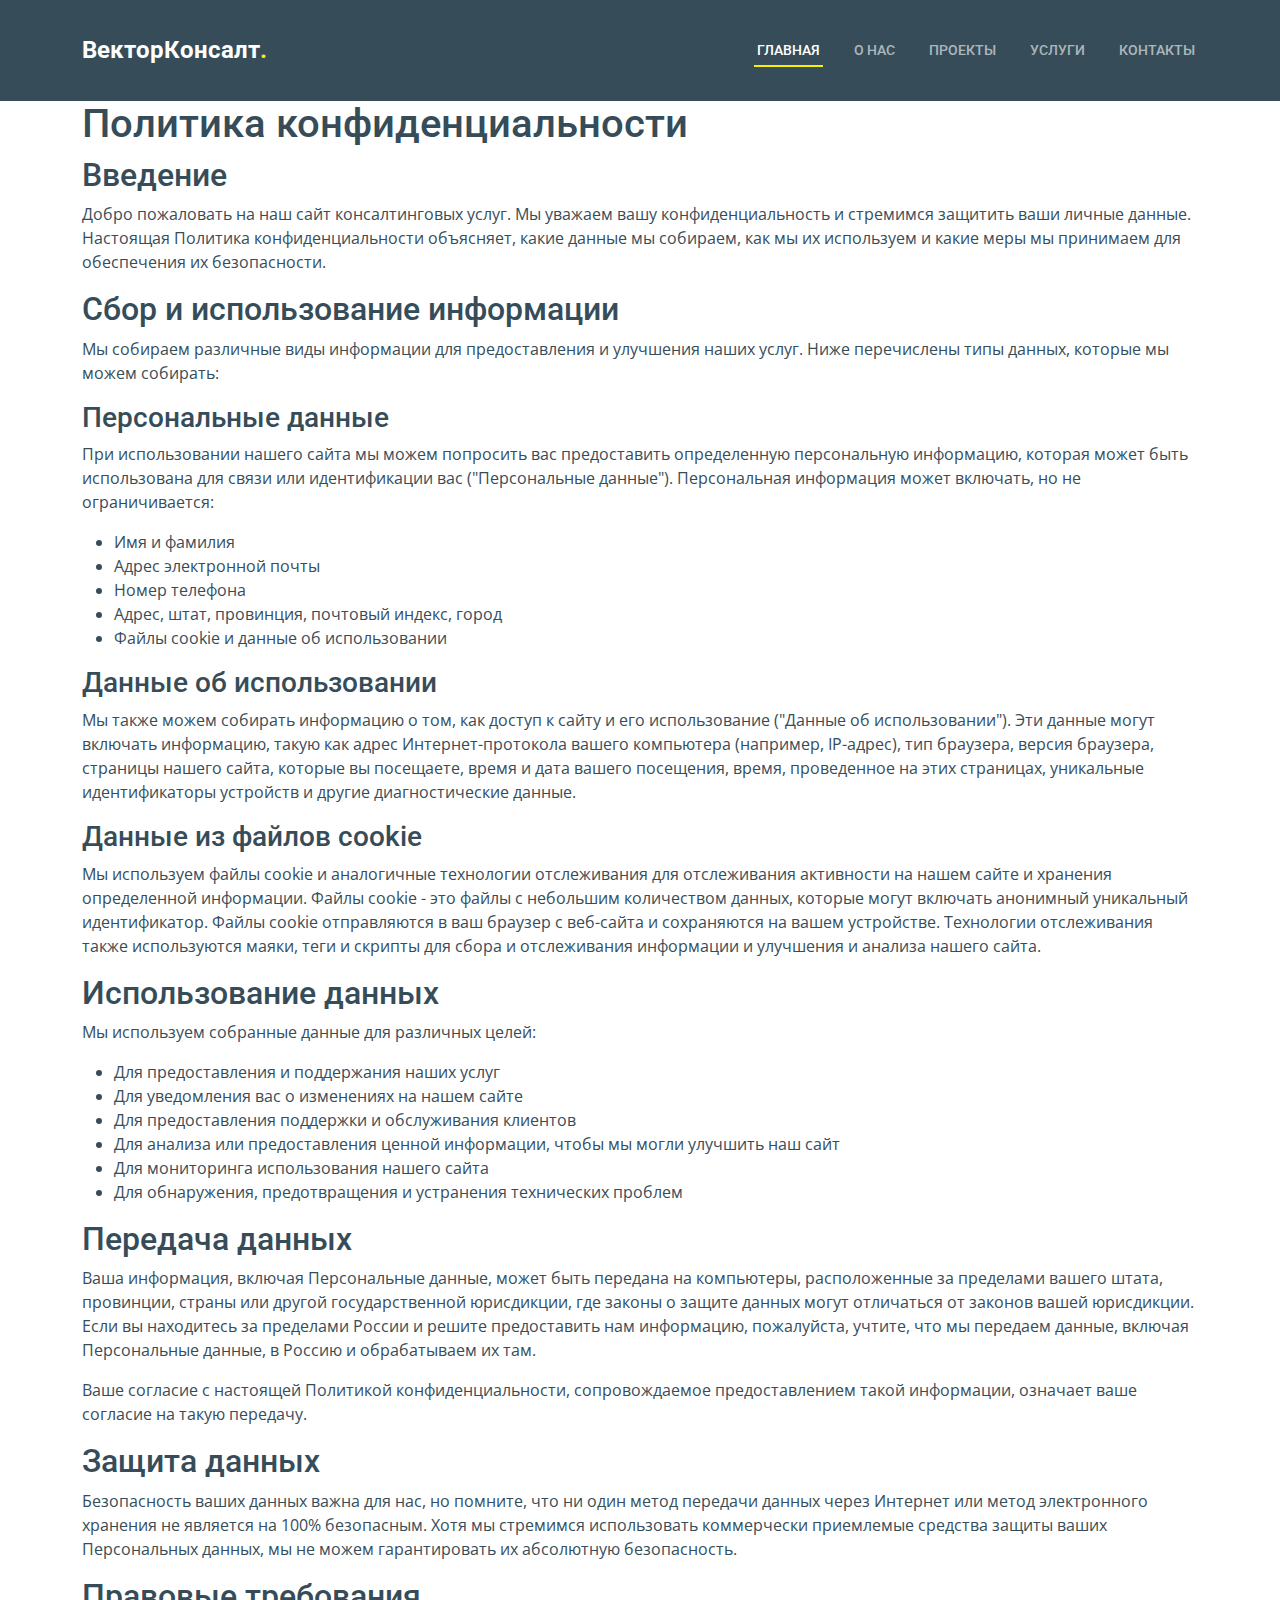
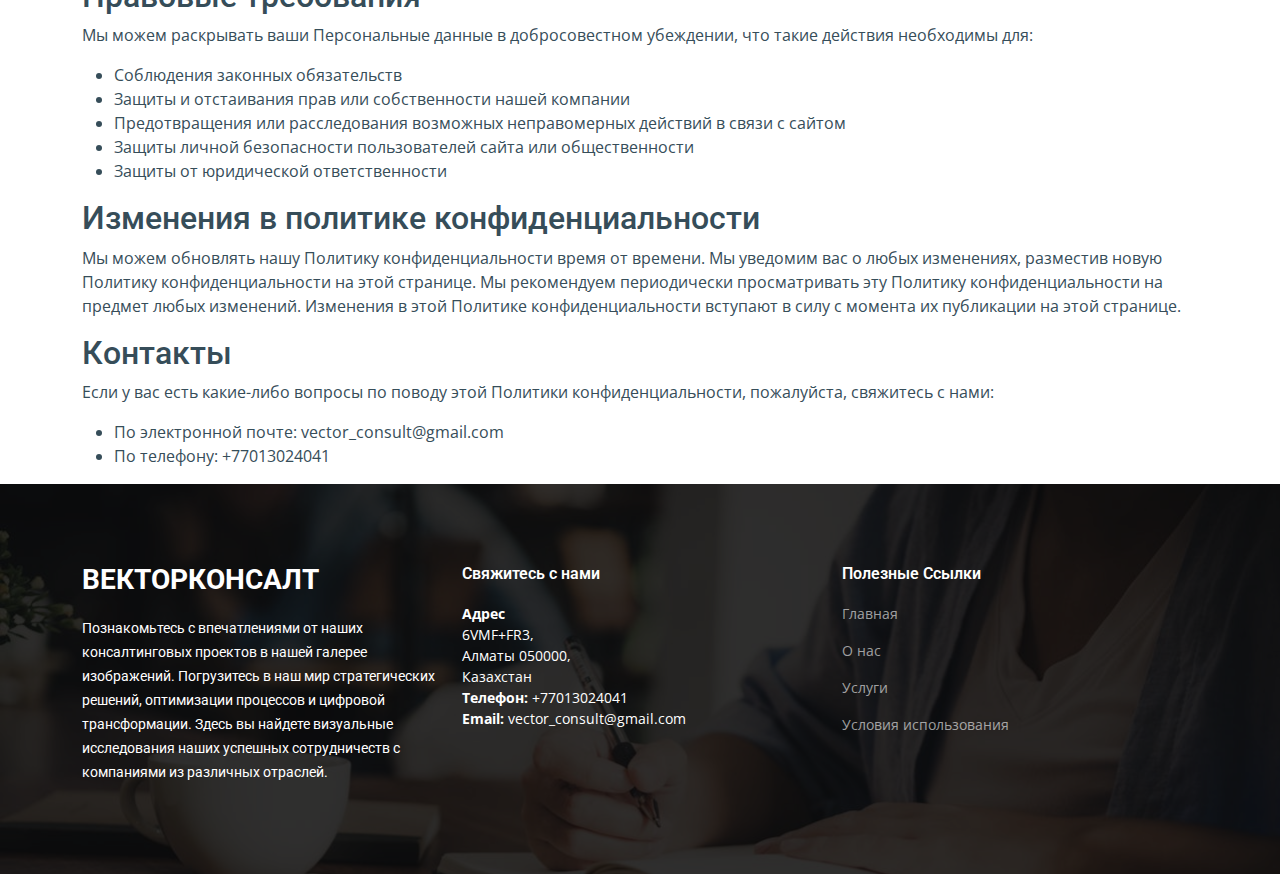
<file: privacy-policy.html>
<!DOCTYPE html>
<html dir="auto" lang="en">
    <head>
        <meta charset="utf-8" />
        <meta content="width=device-width, initial-scale=1.0" name="viewport" />

        <title>ВекторКонсалт</title>
        <meta content="" name="description" />
        <meta content="" name="keywords" />

        <!-- Favicons -->
        <link href="assets/img/logo.png" rel="icon" />
        <link href="assets/img/apple-touch-icon.png" rel="apple-touch-icon" />

        <!-- Google Fonts -->
        <link rel="preconnect" href="https://fonts.googleapis.com" />
        <link rel="preconnect" href="https://fonts.gstatic.com" crossorigin />
        <link
            href="https://fonts.googleapis.com/css2?family=Open+Sans:ital,wght@0,300;0,400;0,500;0,600;0,700;1,300;1,400;1,600;1,700&family=Roboto:ital,wght@0,300;0,400;0,500;0,600;0,700;1,300;1,400;1,500;1,600;1,700&family=Work+Sans:ital,wght@0,300;0,400;0,500;0,600;0,700;1,300;1,400;1,500;1,600;1,700&display=swap"
            rel="stylesheet"
        />

        <!-- Vendor CSS Files -->
        <link
            href="assets/vendor/bootstrap/css/bootstrap.min.css"
            rel="stylesheet"
        />
        <link
            href="assets/vendor/bootstrap-icons/bootstrap-icons.css"
            rel="stylesheet"
        />
        <link
            href="assets/vendor/fontawesome-free/css/all.min.css"
            rel="stylesheet"
        />
        <link href="assets/vendor/aos/aos.css" rel="stylesheet" />
        <link
            href="assets/vendor/glightbox/css/glightbox.min.css"
            rel="stylesheet"
        />
        <link
            href="assets/vendor/swiper/swiper-bundle.min.css"
            rel="stylesheet"
        />

        <!-- Template Main CSS File -->
        <link href="assets/css/main.css" rel="stylesheet" />
    </head>

    <body>
        <!-- ======= Header ======= -->
        <header
            style="background-color: #364d59"
            id="header"
            class="header d-flex align-items-center"
        >
            <div
                class="container-fluid container-xl d-flex align-items-center justify-content-between"
            >
                <a href="index.html" class="logo d-flex align-items-center">
                    <h1>ВекторКонсалт<span>.</span></h1>
                </a>

                <i class="mobile-nav-toggle mobile-nav-show bi bi-list"></i>
                <i class="mobile-nav-toggle mobile-nav-hide d-none bi bi-x"></i>
                <nav id="navbar" class="navbar">
                    <ul>
                        <li><a href="index.html" class="active">Главная</a></li>
                        <li><a href="#about">О нас</a></li>
                        <li><a href="#projects">Проекты</a></li>
                        <li><a href="#services">Услуги</a></li>
                        <li><a href="#contact">Контакты</a></li>
                    </ul>
                </nav>
                <!-- .navbar -->
            </div>
        </header>

        <!-- End Header -->
        <main>
            <article
                class="container additional-wrapper"
                style="margin-top: 100px"
            >
                <h1>Политика конфиденциальности</h1>
                <div>
                    <h2>Введение</h2>
                    <p>
                        Добро пожаловать на наш сайт консалтинговых услуг. Мы
                        уважаем вашу конфиденциальность и стремимся защитить
                        ваши личные данные. Настоящая Политика
                        конфиденциальности объясняет, какие данные мы собираем,
                        как мы их используем и какие меры мы принимаем для
                        обеспечения их безопасности.
                    </p>
                </div>
                <div>
                    <h2>Сбор и использование информации</h2>
                    <p>
                        Мы собираем различные виды информации для предоставления
                        и улучшения наших услуг. Ниже перечислены типы данных,
                        которые мы можем собирать:
                    </p>
                    <h3>Персональные данные</h3>
                    <p>
                        При использовании нашего сайта мы можем попросить вас
                        предоставить определенную персональную информацию,
                        которая может быть использована для связи или
                        идентификации вас ("Персональные данные"). Персональная
                        информация может включать, но не ограничивается:
                    </p>
                    <ul>
                        <li>Имя и фамилия</li>
                        <li>Адрес электронной почты</li>
                        <li>Номер телефона</li>
                        <li>Адрес, штат, провинция, почтовый индекс, город</li>
                        <li>Файлы cookie и данные об использовании</li>
                    </ul>
                    <h3>Данные об использовании</h3>
                    <p>
                        Мы также можем собирать информацию о том, как доступ к
                        сайту и его использование ("Данные об использовании").
                        Эти данные могут включать информацию, такую как адрес
                        Интернет-протокола вашего компьютера (например,
                        IP-адрес), тип браузера, версия браузера, страницы
                        нашего сайта, которые вы посещаете, время и дата вашего
                        посещения, время, проведенное на этих страницах,
                        уникальные идентификаторы устройств и другие
                        диагностические данные.
                    </p>
                    <h3>Данные из файлов cookie</h3>
                    <p>
                        Мы используем файлы cookie и аналогичные технологии
                        отслеживания для отслеживания активности на нашем сайте
                        и хранения определенной информации. Файлы cookie - это
                        файлы с небольшим количеством данных, которые могут
                        включать анонимный уникальный идентификатор. Файлы
                        cookie отправляются в ваш браузер с веб-сайта и
                        сохраняются на вашем устройстве. Технологии отслеживания
                        также используются маяки, теги и скрипты для сбора и
                        отслеживания информации и улучшения и анализа нашего
                        сайта.
                    </p>
                </div>
                <div>
                    <h2>Использование данных</h2>
                    <p>Мы используем собранные данные для различных целей:</p>
                    <ul>
                        <li>Для предоставления и поддержания наших услуг</li>
                        <li>Для уведомления вас о изменениях на нашем сайте</li>
                        <li>
                            Для предоставления поддержки и обслуживания клиентов
                        </li>
                        <li>
                            Для анализа или предоставления ценной информации,
                            чтобы мы могли улучшить наш сайт
                        </li>
                        <li>Для мониторинга использования нашего сайта</li>
                        <li>
                            Для обнаружения, предотвращения и устранения
                            технических проблем
                        </li>
                    </ul>
                </div>
                <div>
                    <h2>Передача данных</h2>
                    <p>
                        Ваша информация, включая Персональные данные, может быть
                        передана на компьютеры, расположенные за пределами
                        вашего штата, провинции, страны или другой
                        государственной юрисдикции, где законы о защите данных
                        могут отличаться от законов вашей юрисдикции. Если вы
                        находитесь за пределами России и решите предоставить нам
                        информацию, пожалуйста, учтите, что мы передаем данные,
                        включая Персональные данные, в Россию и обрабатываем их
                        там.
                    </p>
                    <p>
                        Ваше согласие с настоящей Политикой конфиденциальности,
                        сопровождаемое предоставлением такой информации,
                        означает ваше согласие на такую передачу.
                    </p>
                </div>
                <div>
                    <h2>Защита данных</h2>
                    <p>
                        Безопасность ваших данных важна для нас, но помните, что
                        ни один метод передачи данных через Интернет или метод
                        электронного хранения не является на 100% безопасным.
                        Хотя мы стремимся использовать коммерчески приемлемые
                        средства защиты ваших Персональных данных, мы не можем
                        гарантировать их абсолютную безопасность.
                    </p>
                </div>
                <div>
                    <h2>Правовые требования</h2>
                    <p>
                        Мы можем раскрывать ваши Персональные данные в
                        добросовестном убеждении, что такие действия необходимы
                        для:
                    </p>
                    <ul>
                        <li>Соблюдения законных обязательств</li>
                        <li>
                            Защиты и отстаивания прав или собственности нашей
                            компании
                        </li>
                        <li>
                            Предотвращения или расследования возможных
                            неправомерных действий в связи с сайтом
                        </li>
                        <li>
                            Защиты личной безопасности пользователей сайта или
                            общественности
                        </li>
                        <li>Защиты от юридической ответственности</li>
                    </ul>
                </div>
                <div>
                    <h2>Изменения в политике конфиденциальности</h2>
                    <p>
                        Мы можем обновлять нашу Политику конфиденциальности
                        время от времени. Мы уведомим вас о любых изменениях,
                        разместив новую Политику конфиденциальности на этой
                        странице. Мы рекомендуем периодически просматривать эту
                        Политику конфиденциальности на предмет любых изменений.
                        Изменения в этой Политике конфиденциальности вступают в
                        силу с момента их публикации на этой странице.
                    </p>
                </div>
                <div>
                    <h2>Контакты</h2>
                    <p>
                        Если у вас есть какие-либо вопросы по поводу этой
                        Политики конфиденциальности, пожалуйста, свяжитесь с
                        нами:
                    </p>
                    <ul>
                        <li>По электронной почте: vector_consult@gmail.com</li>
                        <li>По телефону: +77013024041</li>
                    </ul>
                </div>
            </article>
        </main>
        <!-- ======= Footer ======= -->
        <footer id="footer" class="footer">
            <div class="footer-content position-relative">
                <div class="container">
                    <div class="row">
                        <div class="col-lg-4 col-md-6">
                            <div class="footer-info">
                                <h3>ВекторКонсалт</h3>
                                <p>
                                    Познакомьтесь с впечатлениями от наших
                                    консалтинговых проектов в нашей галерее
                                    изображений. Погрузитесь в наш мир
                                    стратегических решений, оптимизации
                                    процессов и цифровой трансформации. Здесь вы
                                    найдете визуальные исследования наших
                                    успешных сотрудничеств с компаниями из
                                    различных отраслей.
                                </p>
                            </div>
                        </div>
                        <!-- End footer info column-->

                        <div class="col-lg-4 col-md-4 footer-links">
                            <h4>Свяжитесь с нами</h4>
                            <p>
                                <strong>Адрес</strong><br />
                                6VMF+FR3,<br />
                                Алматы 050000,<br />
                                Казахстан<br />
                                <strong>Телефон:</strong> +77013024041<br />
                                <strong>Email:</strong>
                                vector_consult@gmail.com<br />
                            </p>
                        </div>
                        <!-- End footer links column-->

                        <div class="col-lg-4 col-md-4 footer-links">
                            <h4>Полезные Ссылки</h4>
                            <ul>
                                <li><a href="index.html">Главная</a></li>
                                <li><a href="index.html#about">О нас</a></li>
                                <li>
                                    <a href="index.html#services">Услуги</a>
                                </li>
                                <li>
                                    <a href="terms-of-use.html"
                                        >Условия использования</a
                                    >
                                </li>
                            </ul>
                        </div>
                        <!-- End footer links column-->
                    </div>
                </div>
            </div>
        </footer>

        <!-- End Footer -->

        <a
            href="#"
            class="scroll-top d-flex align-items-center justify-content-center"
            ><i class="bi bi-arrow-up-short"></i
        ></a>

        <div id="preloader"></div>

        <!-- Vendor JS Files -->
        <script src="assets/vendor/bootstrap/js/bootstrap.bundle.min.js"></script>
        <script src="assets/vendor/aos/aos.js"></script>
        <script src="assets/vendor/glightbox/js/glightbox.min.js"></script>
        <script src="assets/vendor/isotope-layout/isotope.pkgd.min.js"></script>
        <script src="assets/vendor/swiper/swiper-bundle.min.js"></script>
        <script src="assets/vendor/purecounter/purecounter_vanilla.js"></script>
        <script src="assets/vendor/php-email-form/validate.js"></script>

        <!-- Template Main JS File -->
        <script src="assets/js/main.js"></script>
        <script src="assets/js/cookiebanner.js"></script>
        <script src="assets/js/contact-form.js"></script>
    </body>
</html>
</file>
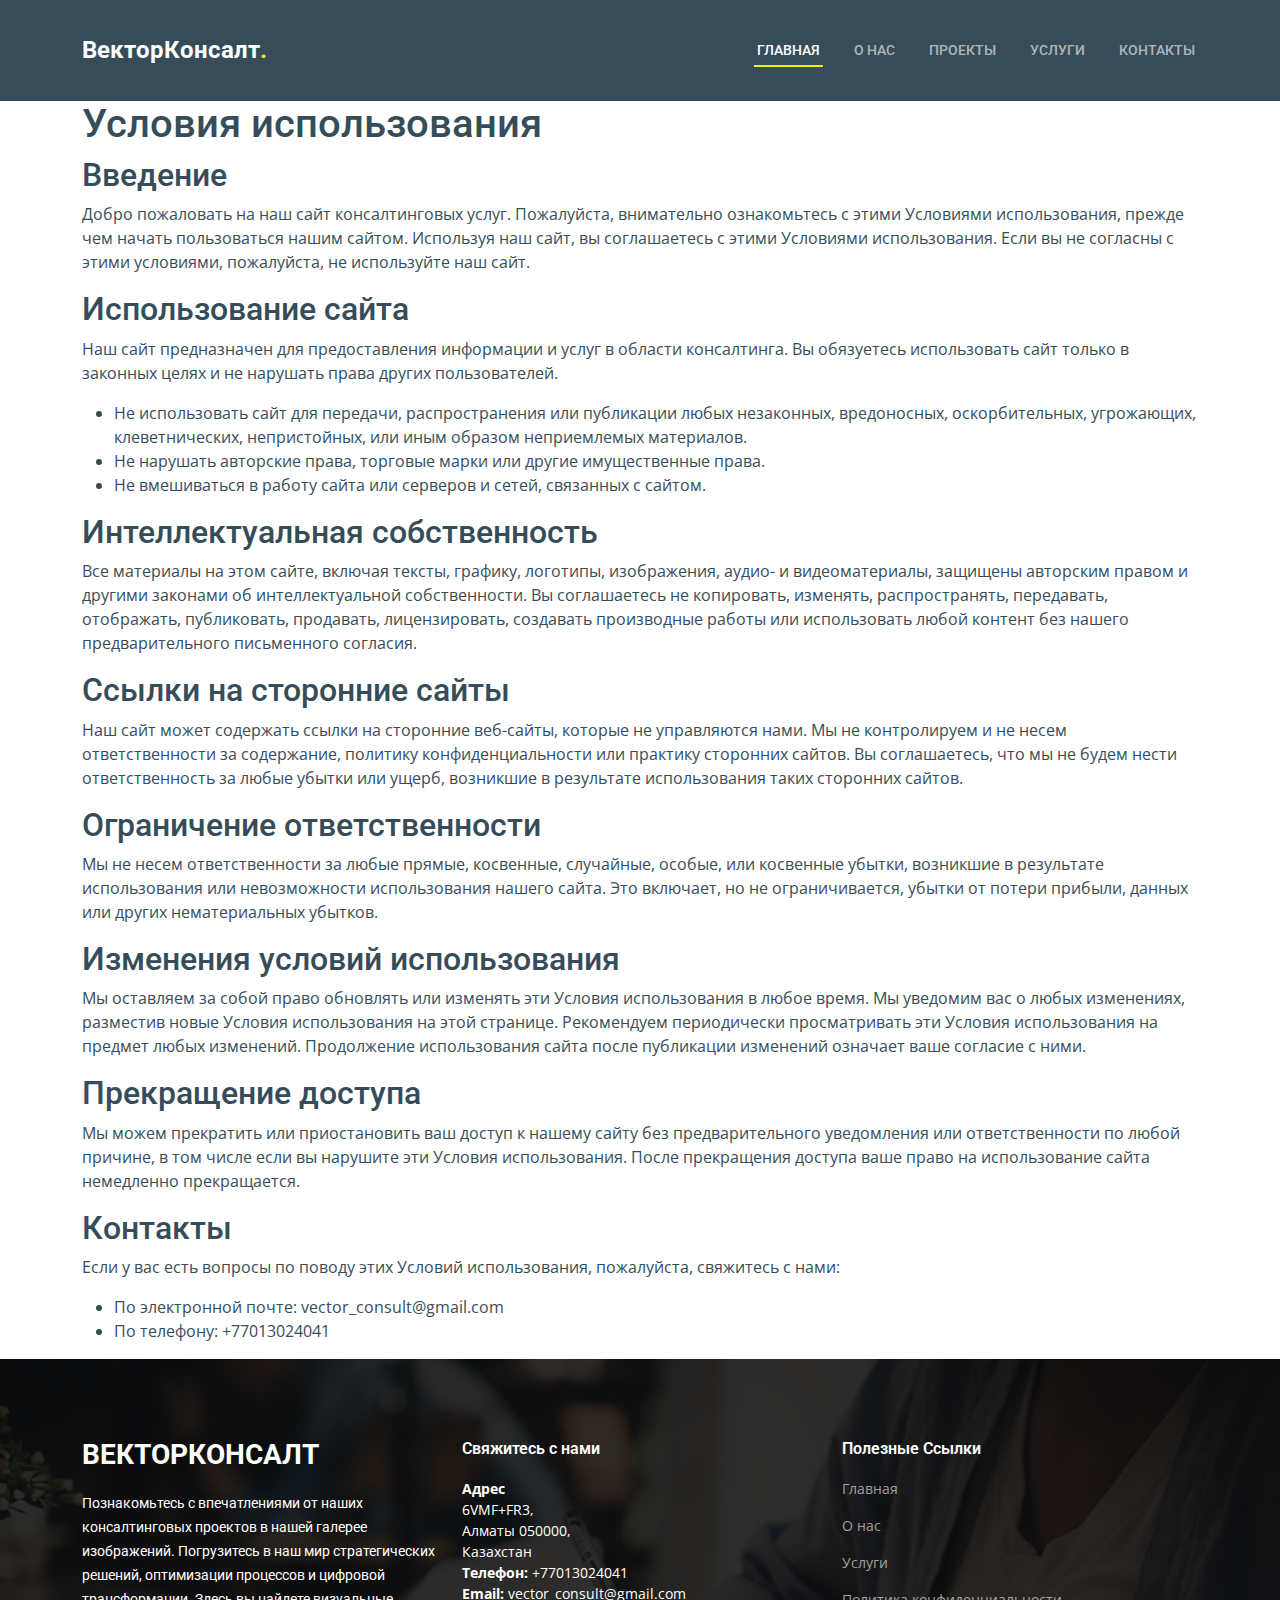
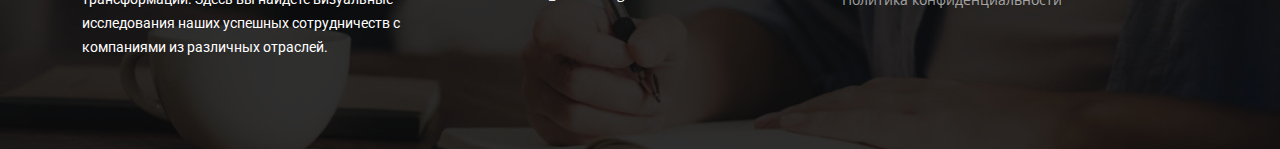
<file: terms-of-use.html>
<!DOCTYPE html>
<html dir="auto" lang="en">
    <head>
        <meta charset="utf-8" />
        <meta content="width=device-width, initial-scale=1.0" name="viewport" />

        <title>ВекторКонсалт</title>
        <meta content="" name="description" />
        <meta content="" name="keywords" />

        <!-- Favicons -->
        <link href="assets/img/logo.png" rel="icon" />
        <link href="assets/img/apple-touch-icon.png" rel="apple-touch-icon" />

        <!-- Google Fonts -->
        <link rel="preconnect" href="https://fonts.googleapis.com" />
        <link rel="preconnect" href="https://fonts.gstatic.com" crossorigin />
        <link
            href="https://fonts.googleapis.com/css2?family=Open+Sans:ital,wght@0,300;0,400;0,500;0,600;0,700;1,300;1,400;1,600;1,700&family=Roboto:ital,wght@0,300;0,400;0,500;0,600;0,700;1,300;1,400;1,500;1,600;1,700&family=Work+Sans:ital,wght@0,300;0,400;0,500;0,600;0,700;1,300;1,400;1,500;1,600;1,700&display=swap"
            rel="stylesheet"
        />

        <!-- Vendor CSS Files -->
        <link
            href="assets/vendor/bootstrap/css/bootstrap.min.css"
            rel="stylesheet"
        />
        <link
            href="assets/vendor/bootstrap-icons/bootstrap-icons.css"
            rel="stylesheet"
        />
        <link
            href="assets/vendor/fontawesome-free/css/all.min.css"
            rel="stylesheet"
        />
        <link href="assets/vendor/aos/aos.css" rel="stylesheet" />
        <link
            href="assets/vendor/glightbox/css/glightbox.min.css"
            rel="stylesheet"
        />
        <link
            href="assets/vendor/swiper/swiper-bundle.min.css"
            rel="stylesheet"
        />

        <!-- Template Main CSS File -->
        <link href="assets/css/main.css" rel="stylesheet" />
    </head>

    <body>
        <!-- ======= Header ======= -->
        <header
            style="background-color: #364d59"
            id="header"
            class="header d-flex align-items-center"
        >
            <div
                class="container-fluid container-xl d-flex align-items-center justify-content-between"
            >
                <a href="index.html" class="logo d-flex align-items-center">
                    <h1>ВекторКонсалт<span>.</span></h1>
                </a>

                <i class="mobile-nav-toggle mobile-nav-show bi bi-list"></i>
                <i class="mobile-nav-toggle mobile-nav-hide d-none bi bi-x"></i>
                <nav id="navbar" class="navbar">
                    <ul>
                        <li><a href="index.html" class="active">Главная</a></li>
                        <li><a href="#about">О нас</a></li>
                        <li><a href="#projects">Проекты</a></li>
                        <li><a href="#services">Услуги</a></li>
                        <li><a href="#contact">Контакты</a></li>
                    </ul>
                </nav>
                <!-- .navbar -->
            </div>
        </header>

        <!-- End Header -->

        <main>
            <article
                class="container additional-wrapper"
                style="margin-top: 100px"
            >
                <h1>Условия использования</h1>
                <div>
                    <h2>Введение</h2>
                    <p>
                        Добро пожаловать на наш сайт консалтинговых услуг.
                        Пожалуйста, внимательно ознакомьтесь с этими Условиями
                        использования, прежде чем начать пользоваться нашим
                        сайтом. Используя наш сайт, вы соглашаетесь с этими
                        Условиями использования. Если вы не согласны с этими
                        условиями, пожалуйста, не используйте наш сайт.
                    </p>
                </div>
                <div>
                    <h2>Использование сайта</h2>
                    <p>
                        Наш сайт предназначен для предоставления информации и
                        услуг в области консалтинга. Вы обязуетесь использовать
                        сайт только в законных целях и не нарушать права других
                        пользователей.
                    </p>
                    <ul>
                        <li>
                            Не использовать сайт для передачи, распространения
                            или публикации любых незаконных, вредоносных,
                            оскорбительных, угрожающих, клеветнических,
                            непристойных, или иным образом неприемлемых
                            материалов.
                        </li>
                        <li>
                            Не нарушать авторские права, торговые марки или
                            другие имущественные права.
                        </li>
                        <li>
                            Не вмешиваться в работу сайта или серверов и сетей,
                            связанных с сайтом.
                        </li>
                    </ul>
                </div>
                <div>
                    <h2>Интеллектуальная собственность</h2>
                    <p>
                        Все материалы на этом сайте, включая тексты, графику,
                        логотипы, изображения, аудио- и видеоматериалы, защищены
                        авторским правом и другими законами об интеллектуальной
                        собственности. Вы соглашаетесь не копировать, изменять,
                        распространять, передавать, отображать, публиковать,
                        продавать, лицензировать, создавать производные работы
                        или использовать любой контент без нашего
                        предварительного письменного согласия.
                    </p>
                </div>
                <div>
                    <h2>Ссылки на сторонние сайты</h2>
                    <p>
                        Наш сайт может содержать ссылки на сторонние веб-сайты,
                        которые не управляются нами. Мы не контролируем и не
                        несем ответственности за содержание, политику
                        конфиденциальности или практику сторонних сайтов. Вы
                        соглашаетесь, что мы не будем нести ответственность за
                        любые убытки или ущерб, возникшие в результате
                        использования таких сторонних сайтов.
                    </p>
                </div>
                <div>
                    <h2>Ограничение ответственности</h2>
                    <p>
                        Мы не несем ответственности за любые прямые, косвенные,
                        случайные, особые, или косвенные убытки, возникшие в
                        результате использования или невозможности использования
                        нашего сайта. Это включает, но не ограничивается, убытки
                        от потери прибыли, данных или других нематериальных
                        убытков.
                    </p>
                </div>
                <div>
                    <h2>Изменения условий использования</h2>
                    <p>
                        Мы оставляем за собой право обновлять или изменять эти
                        Условия использования в любое время. Мы уведомим вас о
                        любых изменениях, разместив новые Условия использования
                        на этой странице. Рекомендуем периодически просматривать
                        эти Условия использования на предмет любых изменений.
                        Продолжение использования сайта после публикации
                        изменений означает ваше согласие с ними.
                    </p>
                </div>
                <div>
                    <h2>Прекращение доступа</h2>
                    <p>
                        Мы можем прекратить или приостановить ваш доступ к
                        нашему сайту без предварительного уведомления или
                        ответственности по любой причине, в том числе если вы
                        нарушите эти Условия использования. После прекращения
                        доступа ваше право на использование сайта немедленно
                        прекращается.
                    </p>
                </div>
                <div>
                    <h2>Контакты</h2>
                    <p>
                        Если у вас есть вопросы по поводу этих Условий
                        использования, пожалуйста, свяжитесь с нами:
                    </p>
                    <ul>
                        <li>По электронной почте: vector_consult@gmail.com</li>
                        <li>По телефону: +77013024041</li>
                    </ul>
                </div>
            </article>
        </main>

        <!-- ======= Footer ======= -->
        <footer id="footer" class="footer">
            <div class="footer-content position-relative">
                <div class="container">
                    <div class="row">
                        <div class="col-lg-4 col-md-6">
                            <div class="footer-info">
                                <h3>ВекторКонсалт</h3>
                                <p>
                                    Познакомьтесь с впечатлениями от наших
                                    консалтинговых проектов в нашей галерее
                                    изображений. Погрузитесь в наш мир
                                    стратегических решений, оптимизации
                                    процессов и цифровой трансформации. Здесь вы
                                    найдете визуальные исследования наших
                                    успешных сотрудничеств с компаниями из
                                    различных отраслей.
                                </p>
                            </div>
                        </div>
                        <!-- End footer info column-->

                        <div class="col-lg-4 col-md-4 footer-links">
                            <h4>Свяжитесь с нами</h4>
                            <p>
                                <strong>Адрес</strong><br />
                                6VMF+FR3,<br />
                                Алматы 050000,<br />
                                Казахстан<br />
                                <strong>Телефон:</strong> +77013024041<br />
                                <strong>Email:</strong>
                                vector_consult@gmail.com<br />
                            </p>
                        </div>
                        <!-- End footer links column-->

                        <div class="col-lg-4 col-md-4 footer-links">
                            <h4>Полезные Ссылки</h4>
                            <ul>
                                <li><a href="index.html">Главная</a></li>
                                <li><a href="index.html#about">О нас</a></li>
                                <li>
                                    <a href="index.html#services">Услуги</a>
                                </li>
                                <li>
                                    <a href="privacy-policy.html"
                                        >Политика конфиденциальности</a
                                    >
                                </li>
                            </ul>
                        </div>
                        <!-- End footer links column-->
                    </div>
                </div>
            </div>
        </footer>

        <!-- End Footer -->

        <a
            href="#"
            class="scroll-top d-flex align-items-center justify-content-center"
            ><i class="bi bi-arrow-up-short"></i
        ></a>

        <div id="preloader"></div>

        <!-- Vendor JS Files -->
        <script src="assets/vendor/bootstrap/js/bootstrap.bundle.min.js"></script>
        <script src="assets/vendor/aos/aos.js"></script>
        <script src="assets/vendor/glightbox/js/glightbox.min.js"></script>
        <script src="assets/vendor/isotope-layout/isotope.pkgd.min.js"></script>
        <script src="assets/vendor/swiper/swiper-bundle.min.js"></script>
        <script src="assets/vendor/purecounter/purecounter_vanilla.js"></script>
        <script src="assets/vendor/php-email-form/validate.js"></script>

        <!-- Template Main JS File -->
        <script src="assets/js/main.js"></script>
        <script src="assets/js/cookiebanner.js"></script>
        <script src="assets/js/contact-form.js"></script>
    </body>
</html>
</file>
<file: assets/css/main.css>
/* Fonts */
:root {
    --font-default: 'Open Sans', system-ui, -apple-system, 'Segoe UI', Roboto,
        'Helvetica Neue', Arial, 'Noto Sans', 'Liberation Sans', sans-serif,
        'Apple Color Emoji', 'Segoe UI Emoji', 'Segoe UI Symbol',
        'Noto Color Emoji';
    --font-primary: 'Roboto', sans-serif;
    --font-secondary: 'Work Sans', sans-serif;
}

/* Colors */
:root {
    --color-default: #364d59;
    --color-primary: #f8ee00;
    --color-secondary: #52565e;
}

/* Smooth scroll behavior */
:root {
    scroll-behavior: smooth;
}

/*--------------------------------------------------------------
# General
--------------------------------------------------------------*/
body {
    font-family: var(--font-default);
    color: var(--color-default);
    overflow-x: hidden;
}

a {
    color: var(--color-primary);
    text-decoration: none;
}

a:hover {
    color: #111a24;
    text-decoration: none;
}

h1,
h2,
h3,
h4,
h5,
h6 {
    font-family: var(--font-primary);
}

/*--------------------------------------------------------------
# Sections & Section Header
--------------------------------------------------------------*/
section {
    padding: 80px 0;
    overflow: hidden;
}

.section-bg {
    background-color: #f5f6f7;
}

.section-header {
    text-align: center;
    padding-bottom: 70px;
}

.section-header h2 {
    font-size: 32px;
    font-weight: 700;
    position: relative;
    color: #2e3135;
}

.section-header h2:before,
.section-header h2:after {
    content: '';
    width: 50px;
    height: 2px;
    background: var(--color-primary);
    display: inline-block;
}

.section-header h2:before {
    margin: 0 15px 10px 0;
}

.section-header h2:after {
    margin: 0 0 10px 15px;
}

.section-header p {
    margin: 0 auto 0 auto;
}

@media (min-width: 1199px) {
    .section-header p {
        max-width: 60%;
    }
}

/*--------------------------------------------------------------
# Breadcrumbs
--------------------------------------------------------------*/
.breadcrumbs {
    padding: 140px 0 60px 0;
    min-height: 30vh;
    position: relative;
    background-size: cover;
    background-position: center;
    background-repeat: no-repeat;
}

.breadcrumbs:before {
    content: '';
    background-color: rgba(0, 0, 0, 0.6);
    position: absolute;
    inset: 0;
}

.breadcrumbs h2 {
    font-size: 56px;
    font-weight: 500;
    color: #fff;
    font-family: var(--font-secondary);
}

.breadcrumbs ol {
    display: flex;
    flex-wrap: wrap;
    list-style: none;
    padding: 0 0 10px 0;
    margin: 0;
    font-size: 16px;
    font-weight: 600;
    color: var(--color-primary);
}

.breadcrumbs ol a {
    color: rgba(255, 255, 255, 0.8);
    transition: 0.3s;
}

.breadcrumbs ol a:hover {
    text-decoration: underline;
}

.breadcrumbs ol li + li {
    padding-left: 10px;
}

.breadcrumbs ol li + li::before {
    display: inline-block;
    padding-right: 10px;
    color: #fff;
    content: '/';
}

/*--------------------------------------------------------------
# Scroll top button
--------------------------------------------------------------*/
.scroll-top {
    position: fixed;
    visibility: hidden;
    opacity: 0;
    right: 15px;
    bottom: 15px;
    z-index: 99999;
    background: var(--color-primary);
    width: 40px;
    height: 40px;
    border-radius: 4px;
    transition: all 0.4s;
}

.scroll-top i {
    font-size: 24px;
    color: var(--color-secondary);
    line-height: 0;
}
.scroll-top:hover {
    background: #111a24;
    color: #fff;
}
.scroll-top:hover i {
    color: #fff;
}

.scroll-top.active {
    visibility: visible;
    opacity: 1;
}

/*--------------------------------------------------------------
# Preloader
--------------------------------------------------------------*/
#preloader {
    position: fixed;
    inset: 0;
    z-index: 999999;
    overflow: hidden;
    background: #fff;
    transition: all 0.6s ease-out;
}

#preloader:before {
    content: '';
    position: fixed;
    top: calc(50% - 30px);
    left: calc(50% - 30px);
    border: 6px solid #fff;
    border-color: var(--color-primary) transparent var(--color-primary)
        transparent;
    border-radius: 50%;
    width: 60px;
    height: 60px;
    animation: animate-preloader 1.5s linear infinite;
}

@keyframes animate-preloader {
    0% {
        transform: rotate(0deg);
    }

    100% {
        transform: rotate(360deg);
    }
}

/*--------------------------------------------------------------
# Disable aos animation delay on mobile devices
--------------------------------------------------------------*/
@media screen and (max-width: 768px) {
    [data-aos-delay] {
        transition-delay: 0 !important;
    }
}

/*--------------------------------------------------------------
# Header
--------------------------------------------------------------*/
.header {
    z-index: 997;
    position: absolute;
    padding: 30px 0;
    top: 0;
    left: 0;
    right: 0;
}

.header .logo img {
    max-height: 40px;
    margin-right: 6px;
}

.header .logo h1 {
    font-size: 24px;
    font-weight: 700;
    color: #fff;
    margin-bottom: 0;
    font-family: var(--font-primary);
}

.header .logo h1 span {
    color: var(--color-primary);
}

/*--------------------------------------------------------------
# Desktop Navigation
--------------------------------------------------------------*/
@media (min-width: 1280px) {
    .navbar {
        padding: 0;
    }

    .navbar ul {
        margin: 0;
        padding: 0;
        display: flex;
        list-style: none;
        align-items: center;
    }

    .navbar li {
        position: relative;
    }

    .navbar > ul > li {
        white-space: nowrap;
        padding: 10px 0 10px 28px;
    }

    .navbar a,
    .navbar a:focus {
        display: flex;
        align-items: center;
        justify-content: space-between;
        padding: 0 3px;
        font-family: var(--font-primary);
        font-size: 14px;
        font-weight: 500;
        color: rgba(255, 255, 255, 0.6);
        text-transform: uppercase;
        white-space: nowrap;
        transition: 0.3s;
        position: relative;
    }

    .navbar a i,
    .navbar a:focus i {
        font-size: 12px;
        line-height: 0;
        margin-left: 5px;
    }

    .navbar > ul > li > a:before {
        content: '';
        position: absolute;
        width: 100%;
        height: 2px;
        bottom: -6px;
        left: 0;
        background-color: var(--color-primary);
        visibility: hidden;
        width: 0px;
        transition: all 0.3s ease-in-out 0s;
    }

    .navbar a:hover:before,
    .navbar li:hover > a:before,
    .navbar .active:before {
        visibility: visible;
        width: 100%;
    }

    .navbar a:hover,
    .navbar .active,
    .navbar .active:focus,
    .navbar li:hover > a {
        color: #fff;
    }

    .navbar .dropdown ul {
        display: block;
        position: absolute;
        left: 28px;
        top: calc(100% + 30px);
        margin: 0;
        padding: 10px 0;
        z-index: 99;
        opacity: 0;
        visibility: hidden;
        background: #fff;
        box-shadow: 0px 0px 30px rgba(127, 137, 161, 0.25);
        transition: 0.3s;
    }

    .navbar .dropdown ul li {
        min-width: 200px;
    }

    .navbar .dropdown ul a {
        padding: 10px 20px;
        font-size: 15px;
        text-transform: none;
        color: var(--color-default);
        font-weight: 400;
    }

    .navbar .dropdown ul a i {
        font-size: 12px;
    }

    .navbar .dropdown ul a:hover,
    .navbar .dropdown ul .active:hover,
    .navbar .dropdown ul li:hover > a {
        color: var(--color-primary);
    }

    .navbar .dropdown:hover > ul {
        opacity: 1;
        top: 100%;
        visibility: visible;
    }

    .navbar .dropdown .dropdown ul {
        top: 0;
        left: calc(100% - 30px);
        visibility: hidden;
    }

    .navbar .dropdown .dropdown:hover > ul {
        opacity: 1;
        top: 0;
        left: 100%;
        visibility: visible;
    }
}

@media (min-width: 1280px) and (max-width: 1366px) {
    .navbar .dropdown .dropdown ul {
        left: -90%;
    }

    .navbar .dropdown .dropdown:hover > ul {
        left: -100%;
    }
}

@media (min-width: 1280px) {
    .mobile-nav-show,
    .mobile-nav-hide {
        display: none;
    }
}

/*--------------------------------------------------------------
# Mobile Navigation
--------------------------------------------------------------*/
@media (max-width: 1279px) {
    .navbar {
        position: fixed;
        top: 0;
        right: -100%;
        width: 100%;
        max-width: 400px;
        bottom: 0;
        transition: 0.3s;
        z-index: 9997;
    }

    .navbar ul {
        position: absolute;
        inset: 0;
        padding: 50px 0 10px 0;
        margin: 0;
        background: rgba(0, 0, 0, 0.8);
        overflow-y: auto;
        transition: 0.3s;
        z-index: 9998;
    }

    .navbar a,
    .navbar a:focus {
        display: flex;
        align-items: center;
        justify-content: space-between;
        padding: 10px 20px;
        font-family: var(--font-primary);
        font-size: 15px;
        font-weight: 500;
        color: rgba(255, 255, 255, 0.7);
        white-space: nowrap;
        text-transform: uppercase;
        transition: 0.3s;
    }

    .navbar a i,
    .navbar a:focus i {
        font-size: 12px;
        line-height: 0;
        margin-left: 5px;
    }

    .navbar a:hover,
    .navbar .active,
    .navbar .active:focus,
    .navbar li:hover > a {
        color: #fff;
    }

    .navbar .dropdown ul,
    .navbar .dropdown .dropdown ul {
        position: static;
        display: none;
        padding: 10px 0;
        margin: 10px 20px;
        transition: all 0.5s ease-in-out;
        border: 1px solid #222428;
    }

    .navbar .dropdown > .dropdown-active,
    .navbar .dropdown .dropdown > .dropdown-active {
        display: block;
    }

    .mobile-nav-show {
        position: relative;
        color: #fff;
        font-size: 28px;
        cursor: pointer;
        line-height: 0;
        transition: 0.5s;
        z-index: 9999;
        padding-right: 10px;
    }

    .mobile-nav-hide {
        color: #fff;
        font-size: 32px;
        cursor: pointer;
        line-height: 0;
        transition: 0.5s;
        position: fixed;
        right: 20px;
        top: 20px;
        z-index: 9999;
    }

    .mobile-nav-active {
        overflow: hidden;
    }

    .mobile-nav-active .navbar {
        right: 0;
    }

    .mobile-nav-active .navbar:before {
        content: '';
        position: fixed;
        inset: 0;
        background: rgba(0, 0, 0, 0.6);
        z-index: 9996;
    }
}

/*--------------------------------------------------------------
# Get Started Section
--------------------------------------------------------------*/
.get-started .content {
    padding: 30px 0;
}

.get-started .content h3 {
    font-size: 36px;
    color: var(--color-secondary);
    font-weight: 600;
    margin-bottom: 25px;
    padding-bottom: 25px;
    position: relative;
}

.get-started .content h3:after {
    content: '';
    position: absolute;
    display: block;
    width: 60px;
    height: 4px;
    background: var(--color-primary);
    left: 0;
    bottom: 0;
}

.get-started .content p {
    font-size: 14px;
}

.get-started .php-email-form {
    background: #fff;
    padding: 30px;
    height: 100%;
}

@media (max-width: 575px) {
    .get-started .php-email-form {
        padding: 20px;
    }
}

.get-started .php-email-form h3 {
    font-size: 14px;
    font-weight: 700;
    text-transform: uppercase;
    letter-spacing: 1px;
}

.get-started .php-email-form p {
    font-size: 14px;
    margin-bottom: 20px;
}

.get-started .php-email-form .error-message {
    display: none;
    color: #fff;
    background: #df1529;
    text-align: left;
    padding: 15px;
    margin-bottom: 24px;
    font-weight: 600;
}

.get-started .php-email-form .sent-message {
    display: none;
    color: #fff;
    background: #059652;
    text-align: center;
    padding: 15px;
    margin-bottom: 24px;
    font-weight: 600;
}

.get-started .php-email-form .loading {
    display: none;
    background: #fff;
    text-align: center;
    padding: 15px;
    margin-bottom: 24px;
}

.get-started .php-email-form .loading:before {
    content: '';
    display: inline-block;
    border-radius: 50%;
    width: 24px;
    height: 24px;
    margin: 0 10px -6px 0;
    border: 3px solid #059652;
    border-top-color: #fff;
    animation: animate-loading 1s linear infinite;
}

.get-started .php-email-form input,
.get-started .php-email-form textarea {
    border-radius: 0;
    box-shadow: none;
    font-size: 14px;
    border-radius: 0;
}

.get-started .php-email-form input:focus,
.get-started .php-email-form textarea:focus {
    border-color: var(--color-primary);
}

.get-started .php-email-form input {
    padding: 12px 15px;
}

.get-started .php-email-form textarea {
    padding: 12px 15px;
}

.get-started .php-email-form button[type='submit'] {
    background: var(--color-primary);
    border: 0;
    padding: 10px 30px;
    color: #fff;
    transition: 0.4s;
    border-radius: 4px;
}

.get-started .php-email-form button[type='submit']:hover {
    background: #111a24;
}

@keyframes animate-loading {
    0% {
        transform: rotate(0deg);
    }

    100% {
        transform: rotate(360deg);
    }
}

/*--------------------------------------------------------------
# Constructions Section
--------------------------------------------------------------*/
.constructions .card-item {
    border: 1px solid rgba(82, 86, 94, 0.2);
    background: #fff;
    position: relative;
    border-radius: 0;
}

.constructions .card-item .card-bg {
    min-height: 300px;
    background-size: cover;
    background-position: center;
    background-repeat: no-repeat;
}

.constructions .card-item .card-body {
    padding: 30px;
}

.constructions .card-item h4 {
    font-weight: 700;
    font-size: 20px;
    margin-bottom: 15px;
    color: var(--color-secondary);
}

.constructions .card-item p {
    color: var(--color-secondary);
    margin: 0;
}

/*--------------------------------------------------------------
# Services Section
--------------------------------------------------------------*/
.services .service-item {
    padding: 40px;
    background: #fff;
    height: 100%;
}

.services .service-item .icon {
    width: 48px;
    height: 48px;
    position: relative;
    margin-bottom: 50px;
}

.services .service-item .icon i {
    color: var(--color-secondary);
    font-size: 40px;
    transition: ease-in-out 0.3s;
    z-index: 2;
    position: relative;
    line-height: 1.8;
}

.services .service-item .icon:before {
    position: absolute;
    content: '';
    height: 100%;
    width: 100%;
    background: #f0f1f2;
    border-radius: 50px;
    z-index: 1;
    top: 10px;
    right: -15px;
    transition: 0.3s;
}

.services .service-item h3 {
    color: var(--color-default);
    font-weight: 700;
    margin: 0 0 20px 0;
    padding-bottom: 8px;
    font-size: 22px;
    position: relative;
    display: inline-block;
    border-bottom: 4px solid #ebebed;
    transition: 0.3s;
}

.services .service-item p {
    line-height: 24px;
    font-size: 14px;
    margin-bottom: 0;
}

.services .service-item .readmore {
    margin-top: 15px;
    display: inline-block;
    color: var(--color-primary);
}

.services .service-item:hover .icon:before {
    background: var(--color-primary);
}

.services .service-item:hover h3 {
    border-color: var(--color-primary);
}

/*--------------------------------------------------------------
# Features Section
--------------------------------------------------------------*/
.features .nav-tabs {
    border: 0;
}

.features .nav-link {
    padding: 15px 0;
    transition: 0.3s;
    color: var(--color-secondary);
    border-radius: 0;
    display: flex;
    align-items: center;
    justify-content: center;
    cursor: pointer;
    height: 100%;
    border: 0;
    border-bottom: 4px solid #e2e4e6;
}

.features .nav-link i {
    padding-right: 15px;
    font-size: 48px;
}

.features .nav-link h4 {
    font-size: 18px;
    font-weight: 600;
    margin: 0;
}

@media (max-width: 575px) {
    .features .nav-link h4 {
        font-size: 16px;
    }
}

.features .nav-link:hover {
    color: var(--color-primary);
}

.features .nav-link.active {
    color: var(--color-primary);
    background-color: transparent;
    border-color: var(--color-primary);
}

.features .tab-content {
    margin-top: 30px;
}

.features .tab-pane h3 {
    font-weight: 700;
    font-size: 32px;
    position: relative;
    margin-bottom: 20px;
    padding-bottom: 20px;
}

.features .tab-pane h3:after {
    content: '';
    position: absolute;
    display: block;
    width: 60px;
    height: 3px;
    background: var(--color-primary);
    left: 0;
    bottom: 0;
}

.features .tab-pane ul {
    list-style: none;
    padding: 0;
}

.features .tab-pane ul li {
    padding-top: 10px;
}

.features .tab-pane ul i {
    font-size: 20px;
    padding-right: 4px;
    color: var(--color-primary);
}

.features .tab-pane p:last-child {
    margin-bottom: 0;
}

/*--------------------------------------------------------------
# Our Projects Section
--------------------------------------------------------------*/
.projects .portfolio-flters {
    padding: 0;
    margin: 0 auto 20px auto;
    list-style: none;
    text-align: center;
}

.projects .portfolio-flters li {
    cursor: pointer;
    display: inline-block;
    padding: 0;
    font-size: 18px;
    font-weight: 500;
    margin: 0 10px;
    line-height: 1;
    margin-bottom: 5px;
    transition: all 0.3s ease-in-out;
}

.projects .portfolio-flters li:hover,
.projects .portfolio-flters li.filter-active {
    color: var(--color-primary);
}

.projects .portfolio-flters li:first-child {
    margin-left: 0;
}

.projects .portfolio-flters li:last-child {
    margin-right: 0;
}

@media (max-width: 575px) {
    .projects .portfolio-flters li {
        font-size: 14px;
        margin: 0 5px;
    }
}

.projects .portfolio-content {
    position: relative;
    overflow: hidden;
}

.projects .portfolio-content img {
    transition: 0.3s;
}

.projects .portfolio-content .portfolio-info {
    opacity: 0;
    position: absolute;
    inset: 0;
    z-index: 3;
    transition: all ease-in-out 0.3s;
    background: rgba(0, 0, 0, 0.6);
    padding: 15px;
}

.projects .portfolio-content .portfolio-info h4 {
    font-size: 14px;
    padding: 5px 10px;
    font-weight: 400;
    color: #fff;
    display: inline-block;
    background-color: var(--color-primary);
}

.projects .portfolio-content .portfolio-info p {
    position: absolute;
    bottom: 10px;
    text-align: center;
    display: inline-block;
    left: 0;
    right: 0;
    font-size: 16px;
    font-weight: 600;
    color: rgba(255, 255, 255, 0.8);
}

.projects .portfolio-content .portfolio-info .preview-link,
.projects .portfolio-content .portfolio-info .details-link {
    position: absolute;
    left: calc(50% - 40px);
    font-size: 26px;
    top: calc(50% - 14px);
    color: #fff;
    transition: 0.3s;
    line-height: 1.2;
}

.projects .portfolio-content .portfolio-info .preview-link:hover,
.projects .portfolio-content .portfolio-info .details-link:hover {
    color: var(--color-primary);
}

.projects .portfolio-content .portfolio-info .details-link {
    left: 50%;
    font-size: 34px;
    line-height: 0;
}

.projects .portfolio-content:hover .portfolio-info {
    opacity: 1;
}

.projects .portfolio-content:hover img {
    transform: scale(1.1);
}

/*--------------------------------------------------------------
# Testimonials Section
--------------------------------------------------------------*/
.testimonials .testimonial-wrap {
    padding-left: 50px;
}

.testimonials .testimonials-carousel,
.testimonials .testimonials-slider {
    overflow: hidden;
}

.testimonials .testimonial-item {
    box-sizing: content-box;
    padding: 30px 30px 30px 60px;
    margin: 0 15px 30px 0;
    min-height: 200px;
    box-shadow: 0px 2px 20px rgba(82, 86, 94, 0.1);
    position: relative;
    background: #fff;
}

.testimonials .testimonial-item .testimonial-img {
    width: 90px;
    border-radius: 10px;
    border: 6px solid #fff;
    position: absolute;
    left: -45px;
}

.testimonials .testimonial-item h3 {
    font-size: 18px;
    font-weight: bold;
    margin: 10px 0 5px 0;
    color: #000;
}

.testimonials .testimonial-item h4 {
    font-size: 14px;
    color: #999;
    margin: 0;
}

.testimonials .testimonial-item .stars {
    margin: 10px 0;
}

.testimonials .testimonial-item .stars i {
    color: #ffc107;
    margin: 0 1px;
}

.testimonials .testimonial-item .quote-icon-left,
.testimonials .testimonial-item .quote-icon-right {
    color: #ffd565;
    font-size: 26px;
    line-height: 0;
}

.testimonials .testimonial-item .quote-icon-left {
    display: inline-block;
    left: -5px;
    position: relative;
}

.testimonials .testimonial-item .quote-icon-right {
    display: inline-block;
    right: -5px;
    position: relative;
    top: 10px;
    transform: scale(-1, -1);
}

.testimonials .testimonial-item p {
    font-style: italic;
    margin: 15px auto 15px auto;
}

.testimonials .swiper-pagination {
    margin-top: 20px;
    position: relative;
}

.testimonials .swiper-pagination .swiper-pagination-bullet {
    width: 12px;
    height: 12px;
    background-color: #d5d7da;
    opacity: 1;
}

.testimonials .swiper-pagination .swiper-pagination-bullet-active {
    background-color: var(--color-primary);
}

@media (max-width: 767px) {
    .testimonials .testimonial-wrap {
        padding-left: 0;
    }

    .testimonials .testimonials-carousel,
    .testimonials .testimonials-slider {
        overflow: hidden;
    }

    .testimonials .testimonial-item {
        padding: 30px;
        margin: 15px;
    }

    .testimonials .testimonial-item .testimonial-img {
        position: static;
        left: auto;
    }
}

/*--------------------------------------------------------------
# Alt Services Section
--------------------------------------------------------------*/
.alt-services .img-bg {
    background-size: cover;
    background-position: center center;
    min-height: 400px;
}

.alt-services h3 {
    font-size: 28px;
    font-weight: 700;
    color: var(--color-secondary);
    margin-bottom: 20px;
    padding-bottom: 20px;
    position: relative;
}

.alt-services h3:after {
    content: '';
    position: absolute;
    display: block;
    width: 50px;
    height: 3px;
    background: var(--color-primary);
    left: 0;
    bottom: 0;
}

.alt-services .icon-box {
    margin-top: 50px;
}

.alt-services .icon-box i {
    display: flex;
    align-items: center;
    justify-content: center;
    color: var(--color-primary);
    margin-right: 25px;
    font-size: 28px;
    width: 56px;
    height: 56px;
    border-radius: 4px;
    line-height: 0;
    box-shadow: 0px 2px 30px rgba(0, 0, 0, 0.08);
    background-color: #fff;
    transition: 0.3s;
}

.alt-services .icon-box:hover i {
    background-color: var(--color-primary);
    color: #fff;
}

.alt-services .icon-box h4 {
    font-weight: 700;
    margin-bottom: 10px;
    font-size: 18px;
}

.alt-services .icon-box h4 a {
    color: #000;
    transition: 0.3s;
}

.alt-services .icon-box h4 a:hover {
    color: var(--color-primary);
}

.alt-services .icon-box p {
    line-height: 24px;
    font-size: 14px;
    margin-bottom: 0;
}

/*--------------------------------------------------------------
# About Section
--------------------------------------------------------------*/
.about h2 {
    font-size: 48px;
    font-weight: 700;
    font-family: var(--font-secondary);
    margin: 30px 0;
}

@media (min-width: 991px) {
    .about h2 {
        max-width: 65%;
        margin: 0 0 80px 0;
    }
}

.about .our-story {
    padding: 40px;
    background-color: #f5f6f7;
}

@media (min-width: 991px) {
    .about .our-story {
        padding-right: 35%;
    }
}

.about .our-story h4 {
    text-transform: uppercase;
    font-size: 18px;
    color: #838893;
}

.about .our-story h3 {
    font-size: 36px;
    font-weight: 700;
    margin-bottom: 20px;
    color: var(--color-secondary);
}

.about .our-story p:last-child {
    margin-bottom: 0;
}

.about ul {
    list-style: none;
    padding: 0;
    font-size: 15px;
}

.about ul li {
    padding: 5px 0;
    display: flex;
    align-items: center;
}

.about ul i {
    font-size: 20px;
    margin-right: 4px;
    color: var(--color-primary);
}

.about .watch-video i {
    font-size: 32px;
    transition: 0.3s;
    color: var(--color-primary);
}

.about .watch-video a {
    font-weight: 600;
    color: var(--color-secondary);
    margin-left: 8px;
    transition: 0.3s;
}

.about .watch-video:hover a {
    color: var(--color-primary);
}

.about .about-img {
    min-height: 600px;
    background-size: cover;
    background-position: center;
}

@media (min-width: 992px) {
    .about .about-img {
        position: absolute;
        top: 0;
        right: 0;
    }
}

/*--------------------------------------------------------------
# Stats Counter Section
--------------------------------------------------------------*/
.stats-counter .stats-item {
    background: #fff;
    box-shadow: 0px 0 30px rgba(82, 86, 94, 0.05);
    padding: 30px;
}

.stats-counter .stats-item i {
    font-size: 42px;
    line-height: 0;
    margin-right: 20px;
    color: var(--color-primary);
}

.stats-counter .stats-item span {
    font-size: 36px;
    display: block;
    font-weight: 600;
    color: var(--color-secondary);
}

.stats-counter .stats-item p {
    padding: 0;
    margin: 0;
    font-family: var(--font-primary);
    font-size: 14px;
}

/*--------------------------------------------------------------
# Our Team Section
--------------------------------------------------------------*/
.team .member {
    position: relative;
}

.team .member .member-img {
    margin: 0 80px;
    border-radius: 50%;
    overflow: hidden;
    position: relative;
}

@media (max-width: 1024px) {
    .team .member .member-img {
        margin: 0 60px;
    }
}

.team .member .member-img img {
    position: relative;
    z-index: 1;
}

.team .member .member-img .social {
    position: absolute;
    inset: 0;
    background-color: rgba(0, 0, 0, 0.6);
    display: flex;
    justify-content: center;
    align-items: center;
    z-index: 2;
    padding-bottom: 20px;
    transition: 0.3s;
    visibility: hidden;
    opacity: 0;
}

.team .member .member-img .social a {
    transition: 0.3s;
    color: #fff;
    font-size: 20px;
    margin: 0 8px;
}

.team .member .member-img .social a:hover {
    color: var(--color-primary);
}

.team .member .member-info {
    margin-top: 30px;
}

.team .member .member-info h4 {
    font-weight: 700;
    margin-bottom: 6px;
    font-size: 18px;
    color: var(--color-secondary);
}

.team .member .member-info span {
    font-style: italic;
    display: block;
    font-size: 15px;
    color: #838893;
    margin-bottom: 10px;
}

.team .member .member-info p {
    margin-bottom: 0;
    font-size: 14px;
}

.team .member:hover .member-img .social {
    padding-bottom: 0;
    visibility: visible;
    opacity: 1;
}

/*--------------------------------------------------------------
# Servie Cards Section
--------------------------------------------------------------*/
.services-cards h3 {
    font-size: 20px;
    font-weight: 700;
    color: var(--color-secondary);
}

.services-cards p {
    font-size: 15px;
}

.services-cards ul li {
    display: flex;
    align-items: center;
    font-size: 14px;
    padding-top: 10px;
}

.services-cards ul li i {
    font-size: 16px;
    color: var(--color-primary);
    margin-right: 6px;
}

/*--------------------------------------------------------------
# Projet Details Section
--------------------------------------------------------------*/
.project-details .portfolio-details-slider img {
    width: 100%;
}

.project-details
    .portfolio-details-slider
    .swiper-pagination
    .swiper-pagination-bullet {
    width: 12px;
    height: 12px;
    background-color: rgba(255, 255, 255, 0.7);
    opacity: 1;
}

.project-details
    .portfolio-details-slider
    .swiper-pagination
    .swiper-pagination-bullet-active {
    background-color: var(--color-primary);
}

.project-details .swiper-button-prev,
.project-details .swiper-button-next {
    width: 48px;
    height: 48px;
}

.project-details .swiper-button-prev:after,
.project-details .swiper-button-next:after {
    color: rgba(255, 255, 255, 0.8);
    background-color: rgba(0, 0, 0, 0.2);
    font-size: 24px;
    border-radius: 50%;
    width: 48px;
    height: 48px;
    display: flex;
    align-items: center;
    justify-content: center;
    transition: 0.3s;
}

.project-details .swiper-button-prev:hover:after,
.project-details .swiper-button-next:hover:after {
    background-color: rgba(0, 0, 0, 0.6);
}

@media (max-width: 575px) {
    .project-details .swiper-button-prev,
    .project-details .swiper-button-next {
        display: none;
    }
}

.project-details .portfolio-info h3 {
    font-size: 22px;
    font-weight: 700;
    margin-bottom: 20px;
    padding-bottom: 20px;
    position: relative;
}

.project-details .portfolio-info h3:after {
    content: '';
    position: absolute;
    display: block;
    width: 50px;
    height: 3px;
    background: var(--color-primary);
    left: 0;
    bottom: 0;
}

.project-details .portfolio-info ul {
    list-style: none;
    padding: 0;
    font-size: 15px;
}

.project-details .portfolio-info ul li {
    display: flex;
    flex-direction: column;
    padding-bottom: 15px;
}

.project-details .portfolio-info ul strong {
    text-transform: uppercase;
    font-weight: 400;
    color: #838893;
    font-size: 14px;
}

.project-details .portfolio-info .btn-visit {
    padding: 8px 40px;
    background: var(--color-primary);
    color: #fff;
    border-radius: 50px;
    transition: 0.3s;
}

.project-details .portfolio-info .btn-visit:hover {
    background: #ffc019;
}

.project-details .portfolio-description h2 {
    font-size: 26px;
    font-weight: 700;
    margin-bottom: 20px;
    color: var(--color-secondary);
}

.project-details .portfolio-description p {
    padding: 0;
}

.project-details .portfolio-description .testimonial-item {
    padding: 30px 30px 0 30px;
    position: relative;
    background: #f5f6f7;
    height: 100%;
    margin-bottom: 50px;
}

.project-details .portfolio-description .testimonial-item .testimonial-img {
    width: 90px;
    border-radius: 50px;
    border: 6px solid #fff;
    float: left;
    margin: 0 10px 0 0;
}

.project-details .portfolio-description .testimonial-item h3 {
    font-size: 18px;
    font-weight: bold;
    margin: 15px 0 5px 0;
    padding-top: 20px;
}

.project-details .portfolio-description .testimonial-item h4 {
    font-size: 14px;
    color: #6c757d;
    margin: 0;
}

.project-details .portfolio-description .testimonial-item .quote-icon-left,
.project-details .portfolio-description .testimonial-item .quote-icon-right {
    color: #ffd565;
    font-size: 26px;
    line-height: 0;
}

.project-details .portfolio-description .testimonial-item .quote-icon-left {
    display: inline-block;
    left: -5px;
    position: relative;
}

.project-details .portfolio-description .testimonial-item .quote-icon-right {
    display: inline-block;
    right: -5px;
    position: relative;
    top: 10px;
    transform: scale(-1, -1);
}

.project-details .portfolio-description .testimonial-item p {
    font-style: italic;
    margin: 0 0 15px 0 0 0;
    padding: 0;
}

/*--------------------------------------------------------------
# Service Details Section
--------------------------------------------------------------*/
.service-details .services-list {
    padding: 10px 30px;
    border: 1px solid #d5d7da;
    margin-bottom: 20px;
}

.service-details .services-list a {
    display: block;
    line-height: 1;
    padding: 8px 0 8px 15px;
    border-left: 3px solid #d9e3e8;
    margin: 20px 0;
    color: var(--color-secondary);
    transition: 0.3s;
}

.service-details .services-list a.active {
    font-weight: 700;
    border-color: var(--color-primary);
}

.service-details .services-list a:hover {
    border-color: var(--color-primary);
}

.service-details .services-img {
    margin-bottom: 20px;
}

.service-details h3 {
    font-size: 28px;
    font-weight: 700;
}

.service-details h4 {
    font-size: 20px;
    font-weight: 700;
}

.service-details p {
    font-size: 15px;
}

.service-details ul {
    list-style: none;
    padding: 0;
    font-size: 15px;
}

.service-details ul li {
    padding: 5px 0;
    display: flex;
    align-items: center;
}

.service-details ul i {
    font-size: 20px;
    margin-right: 8px;
    color: var(--color-primary);
}

/*--------------------------------------------------------------
# Contact Section
--------------------------------------------------------------*/
.contact .info-item {
    box-shadow: 0 0 25px rgba(0, 0, 0, 0.08);
    padding: 20px 0 30px 0;
}

.contact .info-item i {
    display: flex;
    align-items: center;
    justify-content: center;
    width: 56px;
    height: 56px;
    font-size: 24px;
    line-height: 0;
    color: var(--color-primary);
    border-radius: 50%;
    border: 2px dotted #ffd565;
}

.contact .info-item h3 {
    font-size: 20px;
    color: #6c757d;
    font-weight: 700;
    margin: 10px 0;
}

.contact .info-item p {
    padding: 0;
    line-height: 24px;
    font-size: 14px;
    margin-bottom: 0;
}

.contact .php-email-form {
    width: 100%;
    background: #fff;
    box-shadow: 0 0 25px rgba(0, 0, 0, 0.08);
    padding: 30px;
}

.contact .php-email-form .form-group {
    padding-bottom: 20px;
}

.contact .php-email-form .error-message {
    display: none;
    color: #fff;
    background: #df1529;
    text-align: left;
    padding: 15px;
    font-weight: 600;
}

.contact .php-email-form .error-message br + br {
    margin-top: 25px;
}

.contact .php-email-form .sent-message {
    display: none;
    color: #fff;
    background: #059652;
    text-align: center;
    padding: 15px;
    font-weight: 600;
}

.contact .php-email-form .loading {
    display: none;
    background: #fff;
    text-align: center;
    padding: 15px;
}

.contact .php-email-form .loading:before {
    content: '';
    display: inline-block;
    border-radius: 50%;
    width: 24px;
    height: 24px;
    margin: 0 10px -6px 0;
    border: 3px solid #059652;
    border-top-color: #fff;
    animation: animate-loading 1s linear infinite;
}

.contact .php-email-form input,
.contact .php-email-form textarea {
    border-radius: 0;
    box-shadow: none;
    font-size: 14px;
}

.contact .php-email-form input:focus,
.contact .php-email-form textarea:focus {
    border-color: var(--color-primary);
}

.contact .php-email-form input {
    height: 44px;
}

.contact .php-email-form textarea {
    padding: 10px 12px;
}

.contact .php-email-form button[type='submit'] {
    background: var(--color-primary);
    border: 0;
    padding: 10px 35px;
    color: #fff;
    transition: 0.4s;
    border-radius: 5px;
}

.contact .php-email-form button[type='submit']:hover {
    background: #111a24;
}

@keyframes animate-loading {
    0% {
        transform: rotate(0deg);
    }

    100% {
        transform: rotate(360deg);
    }
}

/*--------------------------------------------------------------
# Recent Blog Posts Section
--------------------------------------------------------------*/
.recent-blog-posts .post-item {
    box-shadow: 0px 2px 20px rgba(0, 0, 0, 0.06);
    transition: 0.3s;
}

.recent-blog-posts .post-item .post-img img {
    transition: 0.5s;
}

.recent-blog-posts .post-item .post-date {
    position: absolute;
    right: 0;
    bottom: 0;
    background-color: var(--color-primary);
    color: #fff;
    text-transform: uppercase;
    font-size: 13px;
    padding: 6px 12px;
    font-weight: 500;
}

.recent-blog-posts .post-item .post-content {
    padding: 30px;
}

.recent-blog-posts .post-item .post-title {
    font-size: 24px;
    color: var(--color-secondary);
    font-weight: 700;
    transition: 0.3s;
    margin-bottom: 15px;
}

.recent-blog-posts .post-item .meta i {
    font-size: 16px;
    color: var(--color-primary);
}

.recent-blog-posts .post-item .meta span {
    font-size: 15px;
    color: #838893;
}

.recent-blog-posts .post-item hr {
    color: #888;
    margin: 20px 0;
}

.recent-blog-posts .post-item .readmore {
    display: flex;
    align-items: center;
    font-weight: 600;
    line-height: 1;
    transition: 0.3s;
    color: #838893;
}

.recent-blog-posts .post-item .readmore i {
    line-height: 0;
    margin-left: 6px;
    font-size: 16px;
}

.recent-blog-posts .post-item:hover .post-title,
.recent-blog-posts .post-item:hover .readmore {
    color: var(--color-primary);
}

.recent-blog-posts .post-item:hover .post-img img {
    transform: scale(1.1);
}

/*--------------------------------------------------------------
# Hero Section
--------------------------------------------------------------*/
.hero {
    overflow-x: hidden;
    padding: 0;
}

.hero .carousel {
    width: 100%;
    min-height: 100vh;
    padding: 80px 0;
    margin: 0;
    position: relative;
}

.hero .carousel-item {
    position: absolute;
    inset: 0;
    background-size: cover;
    background-position: center;
    background-repeat: no-repeat;
    overflow: hidden;
    z-index: 1;
    transition-duration: 0.4s;
}

.hero .carousel-item::before {
    content: '';
    background-color: rgba(0, 0, 0, 0.7);
    position: absolute;
    inset: 0;
}

.hero .info {
    position: absolute;
    inset: 0;
    z-index: 2;
}

@media (max-width: 768px) {
    .hero .info {
        padding: 0 50px;
    }
}

.hero .info h2 {
    color: #fff;
    margin-bottom: 30px;
    padding-bottom: 30px;
    font-size: 56px;
    font-weight: 700;
    position: relative;
}

.hero .info h2:after {
    content: '';
    position: absolute;
    display: block;
    width: 80px;
    height: 4px;
    background: var(--color-primary);
    left: 0;
    right: 0;
    bottom: 0;
    margin: auto;
}

@media (max-width: 768px) {
    .hero .info h2 {
        font-size: 36px;
    }
}

.hero .info p {
    color: rgba(255, 255, 255, 0.8);
    font-size: 18px;
}

.hero .info .btn-get-started {
    font-family: var(--font-primary);
    font-weight: 500;
    font-size: 16px;
    letter-spacing: 1px;
    display: inline-block;
    padding: 12px 40px;
    border-radius: 50px;
    transition: 0.5s;
    margin: 10px;
    color: #fff;
    border: 2px solid var(--color-primary);
}

.hero .info .btn-get-started:hover {
    background: var(--color-primary);
}

.hero .carousel-control-prev {
    justify-content: start;
}

@media (min-width: 640px) {
    .hero .carousel-control-prev {
        padding-left: 15px;
    }
}

.hero .carousel-control-next {
    justify-content: end;
}

@media (min-width: 640px) {
    .hero .carousel-control-next {
        padding-right: 15px;
    }
}

.hero .carousel-control-next-icon,
.hero .carousel-control-prev-icon {
    background: none;
    font-size: 26px;
    line-height: 0;
    background: rgba(255, 255, 255, 0.2);
    color: rgba(255, 255, 255, 0.6);
    border-radius: 50px;
    width: 54px;
    height: 54px;
    display: flex;
    align-items: center;
    justify-content: center;
}

.hero .carousel-control-prev,
.hero .carousel-control-next {
    z-index: 3;
    transition: 0.3s;
}

.hero .carousel-control-prev:focus,
.hero .carousel-control-next:focus {
    opacity: 0.5;
}

.hero .carousel-control-prev:hover,
.hero .carousel-control-next:hover {
    opacity: 0.9;
}

/*--------------------------------------------------------------
# Blog
--------------------------------------------------------------*/
.blog .blog-pagination {
    margin-top: 30px;
    color: #838893;
}

.blog .blog-pagination ul {
    display: flex;
    padding: 0;
    margin: 0;
    list-style: none;
}

.blog .blog-pagination li {
    margin: 0 5px;
    transition: 0.3s;
}

.blog .blog-pagination li a {
    color: var(--color-secondary);
    padding: 7px 16px;
    display: flex;
    align-items: center;
    justify-content: center;
}

.blog .blog-pagination li.active,
.blog .blog-pagination li:hover {
    background: var(--color-primary);
    color: #fff;
}

.blog .blog-pagination li.active a,
.blog .blog-pagination li:hover a {
    color: var(--color-white);
}

/*--------------------------------------------------------------
# Blog Posts List
--------------------------------------------------------------*/
.blog .posts-list .post-item {
    box-shadow: 0px 2px 20px rgba(0, 0, 0, 0.06);
    transition: 0.3s;
}

.blog .posts-list .post-img img {
    transition: 0.5s;
}

.blog .posts-list .post-date {
    position: absolute;
    right: 0;
    bottom: 0;
    background-color: var(--color-primary);
    color: #fff;
    text-transform: uppercase;
    font-size: 13px;
    padding: 6px 12px;
    font-weight: 500;
}

.blog .posts-list .post-content {
    padding: 30px;
}

.blog .posts-list .post-title {
    font-size: 24px;
    color: var(--color-secondary);
    font-weight: 700;
    transition: 0.3s;
    margin-bottom: 15px;
}

.blog .posts-list .meta i {
    font-size: 16px;
    color: var(--color-primary);
}

.blog .posts-list .meta span {
    font-size: 15px;
    color: #838893;
}

.blog .posts-list p {
    margin-top: 20px;
}

.blog .posts-list hr {
    color: #888;
    margin-bottom: 20px;
}

.blog .posts-list .readmore {
    display: flex;
    align-items: center;
    font-weight: 600;
    line-height: 1;
    transition: 0.3s;
    color: #838893;
}

.blog .posts-list .readmore i {
    line-height: 0;
    margin-left: 6px;
    font-size: 16px;
}

.blog .posts-list .post-item:hover .post-title,
.blog .posts-list .post-item:hover .readmore {
    color: var(--color-primary);
}

.blog .posts-list .post-item:hover .post-img img {
    transform: scale(1.1);
}

/*--------------------------------------------------------------
# Blog Details
--------------------------------------------------------------*/
.blog .blog-details {
    box-shadow: 0 4px 16px rgba(0, 0, 0, 0.1);
    padding: 30px;
}

.blog .blog-details .post-img {
    margin: -30px -30px 20px -30px;
    overflow: hidden;
}

.blog .blog-details .title {
    font-size: 28px;
    font-weight: 700;
    padding: 0;
    margin: 20px 0 0 0;
    color: var(--color-secondary);
}

.blog .blog-details .content {
    margin-top: 20px;
}

.blog .blog-details .content h3 {
    font-size: 22px;
    margin-top: 30px;
    font-weight: bold;
}

.blog .blog-details .content blockquote {
    overflow: hidden;
    background-color: rgba(82, 86, 94, 0.06);
    padding: 60px;
    position: relative;
    text-align: center;
    margin: 20px 0;
}

.blog .blog-details .content blockquote p {
    color: var(--color-default);
    line-height: 1.6;
    margin-bottom: 0;
    font-style: italic;
    font-weight: 500;
    font-size: 22px;
}

.blog .blog-details .content blockquote:after {
    content: '';
    position: absolute;
    left: 0;
    top: 0;
    bottom: 0;
    width: 3px;
    background-color: var(--color-primary);
    margin-top: 20px;
    margin-bottom: 20px;
}

.blog .blog-details .meta-top {
    margin-top: 20px;
    color: #6c757d;
}

.blog .blog-details .meta-top ul {
    display: flex;
    flex-wrap: wrap;
    list-style: none;
    align-items: center;
    padding: 0;
    margin: 0;
}

.blog .blog-details .meta-top ul li + li {
    padding-left: 20px;
}

.blog .blog-details .meta-top i {
    font-size: 16px;
    margin-right: 8px;
    line-height: 0;
    color: var(--color-primary);
}

.blog .blog-details .meta-top a {
    color: #6c757d;
    font-size: 14px;
    display: inline-block;
    line-height: 1;
    transition: 0.3s;
}

.blog .blog-details .meta-top a:hover {
    color: var(--color-primary);
}

.blog .blog-details .meta-bottom {
    padding-top: 10px;
    border-top: 1px solid rgba(82, 86, 94, 0.15);
}

.blog .blog-details .meta-bottom i {
    color: #838893;
    display: inline;
}

.blog .blog-details .meta-bottom a {
    color: rgba(82, 86, 94, 0.8);
    transition: 0.3s;
}

.blog .blog-details .meta-bottom a:hover {
    color: var(--color-primary);
}

.blog .blog-details .meta-bottom .cats {
    list-style: none;
    display: inline;
    padding: 0 20px 0 0;
    font-size: 14px;
}

.blog .blog-details .meta-bottom .cats li {
    display: inline-block;
}

.blog .blog-details .meta-bottom .tags {
    list-style: none;
    display: inline;
    padding: 0;
    font-size: 14px;
}

.blog .blog-details .meta-bottom .tags li {
    display: inline-block;
}

.blog .blog-details .meta-bottom .tags li + li::before {
    padding-right: 6px;
    color: var(--color-default);
    content: ',';
}

.blog .blog-details .meta-bottom .share {
    font-size: 16px;
}

.blog .blog-details .meta-bottom .share i {
    padding-left: 5px;
}

.blog .post-author {
    padding: 20px;
    margin-top: 30px;
    box-shadow: 0 4px 16px rgba(0, 0, 0, 0.1);
}

.blog .post-author img {
    max-width: 120px;
    margin-right: 20px;
}

.blog .post-author h4 {
    font-weight: 600;
    font-size: 22px;
    margin-bottom: 0px;
    padding: 0;
    color: var(--color-secondary);
}

.blog .post-author .social-links {
    margin: 0 10px 10px 0;
}

.blog .post-author .social-links a {
    color: rgba(82, 86, 94, 0.5);
    margin-right: 5px;
}

.blog .post-author p {
    font-style: italic;
    color: rgba(108, 117, 125, 0.8);
    margin-bottom: 0;
}

/*--------------------------------------------------------------
# Blog Sidebar
--------------------------------------------------------------*/
.blog .sidebar {
    padding: 30px;
    box-shadow: 0 4px 16px rgba(0, 0, 0, 0.1);
}

.blog .sidebar .sidebar-title {
    font-size: 20px;
    font-weight: 700;
    padding: 0;
    margin: 0;
    color: var(--color-secondary);
}

.blog .sidebar .sidebar-item + .sidebar-item {
    margin-top: 40px;
}

.blog .sidebar .search-form form {
    background: #fff;
    border: 1px solid rgba(82, 86, 94, 0.3);
    padding: 3px 10px;
    position: relative;
}

.blog .sidebar .search-form form input[type='text'] {
    border: 0;
    padding: 4px;
    border-radius: 4px;
    width: calc(100% - 40px);
}

.blog .sidebar .search-form form input[type='text']:focus {
    outline: none;
}

.blog .sidebar .search-form form button {
    position: absolute;
    top: 0;
    right: 0;
    bottom: 0;
    border: 0;
    background: none;
    font-size: 16px;
    padding: 0 15px;
    margin: -1px;
    background: var(--color-primary);
    color: var(--color-secondary);
    transition: 0.3s;
    border-radius: 0 4px 4px 0;
    line-height: 0;
}

.blog .sidebar .search-form form button i {
    line-height: 0;
}

.blog .sidebar .search-form form button:hover {
    background: #111a24;
}

.blog .sidebar .categories ul {
    list-style: none;
    padding: 0;
}

.blog .sidebar .categories ul li + li {
    padding-top: 10px;
}

.blog .sidebar .categories ul a {
    color: var(--color-secondary);
    transition: 0.3s;
}

.blog .sidebar .categories ul a:hover {
    color: var(--color-default);
}

.blog .sidebar .categories ul a span {
    padding-left: 5px;
    color: rgba(54, 77, 89, 0.4);
    font-size: 14px;
}

.blog .sidebar .recent-posts .post-item {
    display: flex;
}

.blog .sidebar .recent-posts .post-item + .post-item {
    margin-top: 15px;
}

.blog .sidebar .recent-posts img {
    max-width: 80px;
    margin-right: 15px;
}

.blog .sidebar .recent-posts h4 {
    font-size: 15px;
    font-weight: bold;
}

.blog .sidebar .recent-posts h4 a {
    color: var(--color-secondary);
    transition: 0.3s;
}

.blog .sidebar .recent-posts h4 a:hover {
    color: var(--color-primary);
}

.blog .sidebar .recent-posts time {
    display: block;
    font-style: italic;
    font-size: 14px;
    color: rgba(54, 77, 89, 0.4);
}

.blog .sidebar .tags {
    margin-bottom: -10px;
}

.blog .sidebar .tags ul {
    list-style: none;
    padding: 0;
}

.blog .sidebar .tags ul li {
    display: inline-block;
}

.blog .sidebar .tags ul a {
    color: #838893;
    font-size: 14px;
    padding: 6px 14px;
    margin: 0 6px 8px 0;
    border: 1px solid rgba(131, 136, 147, 0.4);
    display: inline-block;
    transition: 0.3s;
}

.blog .sidebar .tags ul a:hover {
    color: var(--color-secondary);
    border: 1px solid var(--color-primary);
    background: var(--color-primary);
}

.blog .sidebar .tags ul a span {
    padding-left: 5px;
    color: rgba(131, 136, 147, 0.8);
    font-size: 14px;
}

/*--------------------------------------------------------------
# Blog Comments
--------------------------------------------------------------*/
.blog .comments {
    margin-top: 30px;
}

.blog .comments .comments-count {
    font-weight: bold;
}

.blog .comments .comment {
    margin-top: 30px;
    position: relative;
}

.blog .comments .comment .comment-img {
    margin-right: 14px;
}

.blog .comments .comment .comment-img img {
    width: 60px;
}

.blog .comments .comment h5 {
    font-size: 16px;
    margin-bottom: 2px;
}

.blog .comments .comment h5 a {
    font-weight: bold;
    color: var(--color-default);
    transition: 0.3s;
}

.blog .comments .comment h5 a:hover {
    color: var(--color-primary);
}

.blog .comments .comment h5 .reply {
    padding-left: 10px;
    color: var(--color-secondary);
}

.blog .comments .comment h5 .reply i {
    font-size: 20px;
}

.blog .comments .comment time {
    display: block;
    font-size: 14px;
    color: rgba(82, 86, 94, 0.8);
    margin-bottom: 5px;
}

.blog .comments .comment.comment-reply {
    padding-left: 40px;
}

.blog .comments .reply-form {
    margin-top: 30px;
    padding: 30px;
    box-shadow: 0 4px 16px rgba(0, 0, 0, 0.1);
}

.blog .comments .reply-form h4 {
    font-weight: bold;
    font-size: 22px;
}

.blog .comments .reply-form p {
    font-size: 14px;
}

.blog .comments .reply-form input {
    border-radius: 4px;
    padding: 10px 10px;
    font-size: 14px;
}

.blog .comments .reply-form input:focus {
    box-shadow: none;
    border-color: #111a24;
}

.blog .comments .reply-form textarea {
    border-radius: 4px;
    padding: 10px 10px;
    font-size: 14px;
}

.blog .comments .reply-form textarea:focus {
    box-shadow: none;
    border-color: #111a24;
}

.blog .comments .reply-form .form-group {
    margin-bottom: 25px;
}

.blog .comments .reply-form .btn-primary {
    border-radius: 4px;
    padding: 10px 20px;
    border: 0;
    background-color: var(--color-secondary);
}

.blog .comments .reply-form .btn-primary:hover {
    color: var(--color-secondary);
    background-color: var(--color-primary);
}

/*--------------------------------------------------------------
# Footer
--------------------------------------------------------------*/
.footer {
    color: #fff;
    background: url('../img/footer-bg.jpg') top center no-repeat;
    background-size: cover;
    font-size: 14px;
    padding: 80px 0 60px 0;
    position: relative;
}

.footer:before {
    content: '';
    background: rgba(0, 0, 0, 0.8);
    position: absolute;
    inset: 0;
}

.footer .footer-content .footer-info {
    margin-bottom: 30px;
}

.footer .footer-content .footer-info h3 {
    font-size: 28px;
    margin: 0 0 20px 0;
    padding: 2px 0 2px 0;
    line-height: 1;
    font-weight: 700;
    text-transform: uppercase;
}

.footer .footer-content .footer-info h3 span {
    color: var(--color-primary);
}

.footer .footer-content .footer-info p {
    font-size: 14px;
    line-height: 24px;
    margin-bottom: 0;
    font-family: var(--font-primary);
    color: #fff;
}

.footer .footer-content .social-links a {
    font-size: 18px;
    display: inline-block;
    background: rgba(255, 255, 255, 0.1);
    color: #fff;
    line-height: 1;
    margin-right: 8px;
    border-radius: 4px;
    width: 36px;
    height: 36px;
    transition: 0.3s;
}

.footer .footer-content .social-links a:hover {
    background: var(--color-primary);
    text-decoration: none;
}

.footer .footer-content h4 {
    font-size: 16px;
    font-weight: 600;
    color: #fff;
    position: relative;
    padding-bottom: 12px;
}

.footer .footer-content .footer-links {
    margin-bottom: 30px;
}

.footer .footer-content .footer-links ul {
    list-style: none;
    padding: 0;
    margin: 0;
}

.footer .footer-content .footer-links ul li {
    padding: 8px 0;
}

.footer .footer-content .footer-links ul li:first-child {
    padding-top: 0;
}

.footer .footer-content .footer-links ul a {
    color: rgba(255, 255, 255, 0.6);
    transition: 0.3s;
    display: inline-block;
    line-height: 1;
}

.footer .footer-content .footer-links ul a:hover {
    color: #fff;
}

.footer .footer-legal .copyright {
    padding-top: 30px;
    border-top: 1px solid rgba(255, 255, 255, 0.15);
}

.footer .footer-legal .credits {
    padding-top: 4px;
    font-size: 13px;
    color: #fff;
}

.footer .footer-legal .credits a {
    color: var(--color-primary);
}

/* Google Fonts - Poppins */
@import url('https://fonts.googleapis.com/css2?family=Poppins:wght@300;400;500;600&display=swap');

@media (max-width: 700px) {
    .cookie-wrapper {
        width: 100%;
    }
}

.cookie-wrapper {
    position: fixed;
    bottom: 0px;
    right: 0;
    width: 100%;
    background: #fff;
    padding: 15px 25px 22px;
    transition: right 0.3s ease;
    box-shadow: 0 5px 10px rgb(0, 0, 0);
    z-index: 999;
    @media (max-width: 600px) {
        width: 100%;
    }
}
.cookie-wrapper .show {
    right: 20px;
}

.hidden {
    display: none;
}
header i {
    color: #f8ee00;
    font-size: 32px;
    text-align: center;
}
header h2 {
    color: #f8ee00;
    font-weight: 500;
    text-align: center;
}
.data {
    text-align: center;
}
.data p a {
    color: #f8ee00;
    text-decoration: none;
    text-align: center !important;
}
.data p a:hover {
    text-decoration: underline;
}
.buttons {
    padding: 20px 0px;
    text-align: center;
}
.buttons .cookie-button {
    border: 2px solid #f8ee00;
    color: #fff;
    padding: 8px 0;
    background: #f8ee00;
    cursor: pointer;
    width: calc(100% / 2 - 10px);
    transition: all 0.5s ease;
    max-width: 150px;
    border-radius: 5px;
}
.buttons #acceptBtn:hover {
    background-color: #111a24;
    border-color: #111a24;
    color: #fff;
}
#declineBtn {
    background-color: #fff;
    color: #f8ee00;
}
#declineBtn:hover {
    background-color: #111a24;
    border-color: #111a24;
    color: #fff;
}
/* Footer Style */
</file>
